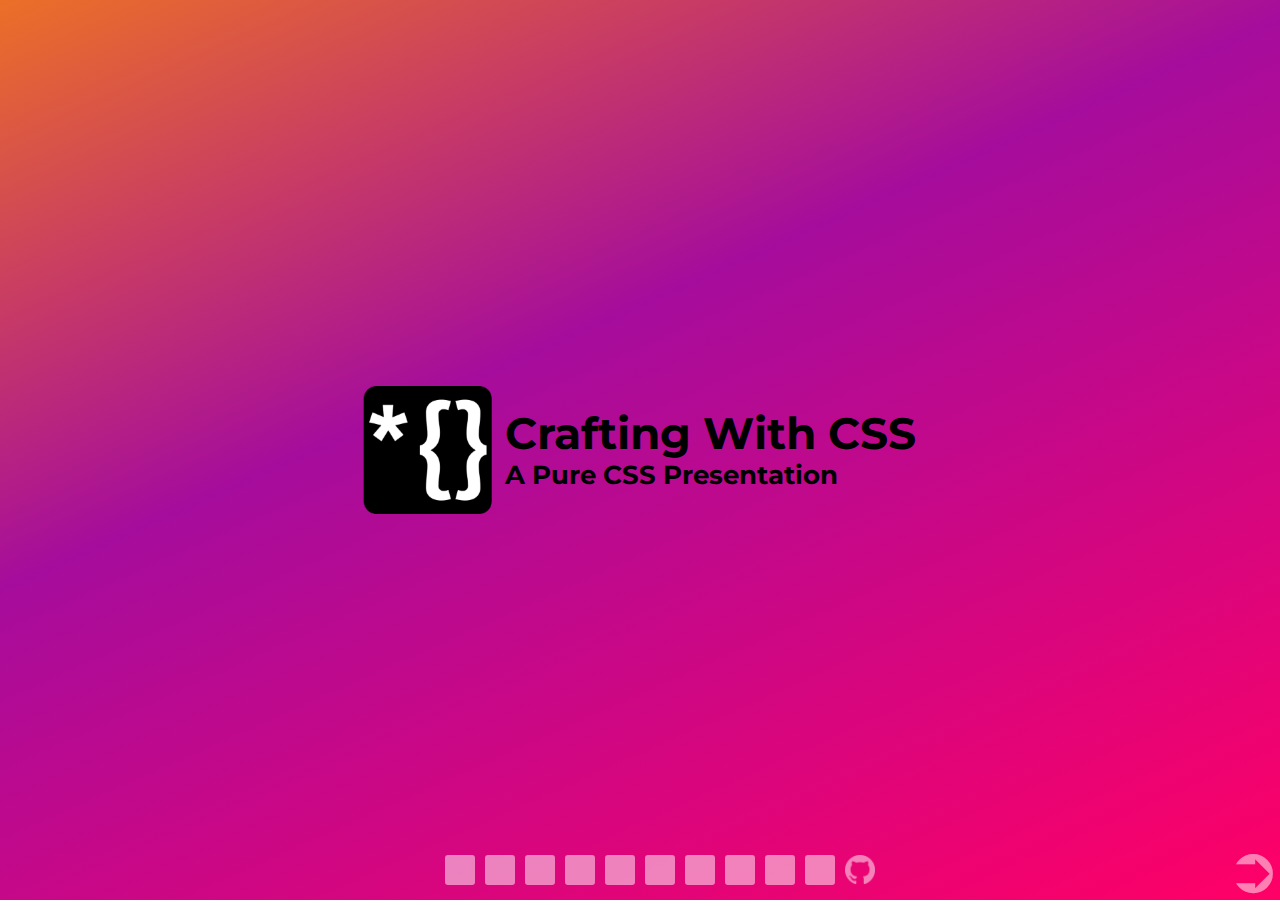
<file: index.html>
<!DOCTYPE html>
<html>

<head>
    <meta charset="utf-8">
    <meta http-equiv="X-UA-Compatible" content="IE=edge">
    <title>Crafting With CSS</title>
    <meta name="viewport" content="width=device-width, initial-scale=1">
    <link rel="stylesheet" type="text/css" href="main.css">
    <link rel="stylesheet" type="text/css" href="box-model.css">
    <link rel="stylesheet" type="text/css" href="specificity.css">
    <link rel="stylesheet" type="text/css" href="flexbox.css">
    <link rel="stylesheet" type="text/css" href="centering.css">
    <link rel="icon" type="image/png" sizes="32x32" href="favicon-32x32.png">
    <link rel="icon" type="image/png" sizes="16x16" href="favicon-16x16.png">
</head>

<body>
    <input type="radio" name="theme-selector" id="theme-default" checked>
    <input type="radio" name="theme-selector" id="theme-dark">
    <input type="radio" name="theme-selector" id="theme-gameboy">

    <s id="s1"></s>
    <s id="s2"></s>
    <s id="s3"></s>
    <s id="s4"></s>
    <s id="s5"></s>
    <s id="s6"></s>
    <s id="s7"></s>
    <s id="s8"></s>
    <s id="s9"></s>
    <s id="s10"></s>
    <s id="s11"></s>

    <nav>
        <a href="#s1" data-tooltip="crafting with CSS"></a>
        <a href="#s2" data-tooltip="HTML primer: familiar tags"></a>
        <a href="#s3" data-tooltip="HTML primer: additional tags"></a>
        <a href="#s4" data-tooltip="the box model"></a>
        <a href="#s5" data-tooltip="cascading rules: specificity"></a>
        <a href="#s6" data-tooltip="position"></a>
        <a href="#s7" data-tooltip="z-index"></a>
        <a href="#s8" data-tooltip="flexbox"></a>
        <a href="#s9" data-tooltip="centering things"></a>
        <a href="#s10" data-tooltip="CSS variables"></a>
        <a href="#s11" data-tooltip="resources"></a>
        <a href="https://github.com/a0js/crafting-css" data-tooltip="View Source" id="github-link"></a>
    </nav>

    <div class="prevNext">
        <div>
            <a href="">➲</a><a href="#s2">➲</a>
        </div>
        <div>
            <a href="#s1">➲</a><a href="#s3">➲</a>
        </div>
        <div>
            <a href="#s2">➲</a><a href="#s4">➲</a>
        </div>
        <div>
            <a href="#s3">➲</a><a href="#s5">➲</a>
        </div>
        <div>
            <a href="#s4">➲</a><a href="#s6">➲</a>
        </div>
        <div>
            <a href="#s5">➲</a><a href="#s7">➲</a>
        </div>
        <div>
            <a href="#s6">➲</a><a href="#s8">➲</a>
        </div>
        <div>
            <a href="#s7">➲</a><a href="#s9">➲</a>
        </div>
        <div>
            <a href="#s8">➲</a><a href="#s10">➲</a>
        </div>
        <div>
            <a href="#s9">➲</a><a href="#s11">➲</a>
        </div>
        <div>
            <a href="#s10">➲</a><a href="#s11">➲</a>
        </div>
    </div>

    <main>
        <section id="title" class="slide-layout-title">
            <h1>
                <img src="./icon-192x192.png" alt="crafting-css" />
                <span>
                    crafting with CSS
                    <small>a pure CSS presentation</small>
                </span>
            </h1>
        </section>
        <section id="familiar-tags">
            <h2>HTML primer: familiar tags</h2>
            <div class="slide-content">
                <section>
                    <h3>block elements</h3>
                    <ul>
                        <li>
                            <a target="_blank" href="https://developer.mozilla.org/en-US/docs/Web/HTML/Element/div">
                                <code>&lt;div&gt;</code>
                            </a>
                        </li>
                        <li>
                            <a target="_blank"
                                href="https://developer.mozilla.org/en-US/docs/Web/HTML/Element/Heading_Elements">
                                <code>&lt;h1&gt;&hellip;&lt;h6&gt;</code>
                            </a>
                        </li>
                        <li>
                            <a target="_blank" href="https://developer.mozilla.org/en-US/docs/Web/HTML/Element/p">
                                <code>&lt;p&gt;</code>
                            </a>
                        </li>
                    </ul>
                </section>
                <section>
                    <h3>inline elements</h3>
                    <ul>
                        <li>
                            <a target="_blank" href="https://developer.mozilla.org/en-US/docs/Web/HTML/Element/span">
                                <code>&lt;span&gt;</code>
                            </a>
                        </li>
                        <li>
                            <a target="_blank" href="https://developer.mozilla.org/en-US/docs/Web/HTML/Element/a">
                                <code>&lt;a&gt;</code>
                            </a>
                        </li>
                        <li>
                            <a target="_blank" href="https://developer.mozilla.org/en-US/docs/Web/HTML/Element/image">
                                <code>&lt;image&gt;</code>
                            </a>
                        </li>
                        <li>
                            <a target="_blank" href="https://developer.mozilla.org/en-US/docs/Web/HTML/Element/b">
                                <code>&lt;b&gt;</code>
                            </a> or symantically
                            <a target="_blank" href="https://developer.mozilla.org/en-US/docs/Web/HTML/Element/strong">
                                <code>&lt;strong&gt;</code>
                            </a>
                        </li>
                        <li>
                            <a target="_blank" href="https://developer.mozilla.org/en-US/docs/Web/HTML/Element/i">
                                <code>&lt;i&gt;</code>
                            </a> or symantically
                            <a target="_blank" href="https://developer.mozilla.org/en-US/docs/Web/HTML/Element/em">
                                <code>&lt;em&gt;</code>
                            </a>
                        </li>
                    </ul>
                </section>
                <section>
                    <h3>other elements</h3>
                    <ul>
                        <li>
                            <a target="_blank" href="https://developer.mozilla.org/en-US/docs/Web/HTML/Element/ul">
                                <code>&lt;ul&gt;</code>
                            </a>,
                            <a target="_blank" href="https://developer.mozilla.org/en-US/docs/Web/HTML/Element/ol">
                                <code>&lt;ol&gt;</code>
                            </a>,
                            <a target="_blank" href="https://developer.mozilla.org/en-US/docs/Web/HTML/Element/dl">
                                <code>&lt;dl&gt;</code>
                            </a>
                        </li>
                        <li>
                            <a target="_blank" href="https://developer.mozilla.org/en-US/docs/Web/HTML/Element/li">
                                <code>&lt;li&gt;</code>
                            </a>,
                            <a target="_blank" href="https://developer.mozilla.org/en-US/docs/Web/HTML/Element/dt">
                                <code>&lt;dt&gt;</code>
                            </a>,
                            <a target="_blank" href="https://developer.mozilla.org/en-US/docs/Web/HTML/Element/dd">
                                <code>&lt;dd&gt;</code>
                            </a>
                        </li>
                        <li>
                            <a target="_blank" href="https://developer.mozilla.org/en-US/docs/Web/HTML/Element/table">
                                <code>&lt;table&gt;</code>
                            </a>,
                            <a target="_blank" href="https://developer.mozilla.org/en-US/docs/Web/HTML/Element/tr">
                                <code>&lt;tr&gt;</code>
                            </a>,
                            <a target="_blank" href="https://developer.mozilla.org/en-US/docs/Web/HTML/Element/td">
                                <code>&lt;td&gt;</code>
                            </a>,
                            <a target="_blank" href="https://developer.mozilla.org/en-US/docs/Web/HTML/Element/th">
                                <code>&lt;th&gt;</code>
                            </a>
                        </li>
                        <li>
                            <a target="_blank" href="https://developer.mozilla.org/en-US/docs/Web/HTML/Element/form">
                                <code>&lt;form&gt;</code>
                            </a>,
                            <a target="_blank" href="https://developer.mozilla.org/en-US/docs/Web/HTML/Element/input">
                                <code>&lt;input&gt;</code>
                            </a>,
                            <a target="_blank" href="https://developer.mozilla.org/en-US/docs/Web/HTML/Element/select">
                                <code>&lt;input&gt;</code>
                            </a>,
                            <a target="_blank" href="https://developer.mozilla.org/en-US/docs/Web/HTML/Element/option">
                                <code>&lt;option&gt;</code>
                            </a>,
                            <a target="_blank" href="https://developer.mozilla.org/en-US/docs/Web/HTML/Element/label">
                                <code>&lt;label&gt;</code>
                            </a>,
                            <a target="_blank"
                                href="https://developer.mozilla.org/en-US/docs/Web/HTML/Element/textarea">
                                <code>&lt;textarea&gt;</code>
                            </a>,
                            <a target="_blank" href="https://developer.mozilla.org/en-US/docs/Web/HTML/Element/button">
                                <code>&lt;button&gt;</code>
                            </a>
                        </li>
                        <li>
                            <a target="_blank" href="https://developer.mozilla.org/en-US/docs/Web/HTML/Element/br">
                                <code>&lt;br&gt;</code>
                            </a>,
                            <a target="_blank" href="https://developer.mozilla.org/en-US/docs/Web/HTML/Element/hr">
                                <code>&lt;hr&gt;</code>
                            </a>
                        </li>
                    </ul>
                </section>
            </div>
        </section>
        <section id="additional-tags">
            <h2>HTML primer: additional tags</h2>
            <div class="slide-content">
                <section>
                    <h3>block elements</h3>
                    <ul>
                        <li>
                            <a target="_blank" href="https://developer.mozilla.org/en-US/docs/Web/HTML/Element/section">
                                <code>&lt;section&gt;</code>
                            </a>
                        </li>
                        <li>
                            <a target="_blank" href="https://developer.mozilla.org/en-US/docs/Web/HTML/Element/article">
                                <code>&lt;article&gt;</code>
                            </a>
                        </li>
                        <li>
                            <a target="_blank" href="https://developer.mozilla.org/en-US/docs/Web/HTML/Element/main">
                                <code>&lt;main&gt;</code>
                            </a>
                        </li>
                        <li>
                            <a target="_blank" href="https://developer.mozilla.org/en-US/docs/Web/HTML/Element/aside">
                                <code>&lt;aside&gt;</code>
                            </a>
                        </li>
                        <li>
                            <a target="_blank" href="https://developer.mozilla.org/en-US/docs/Web/HTML/Element/nav">
                                <code>&lt;nav&gt;</code>
                            </a>
                        </li>
                        <li>
                            <a target="_blank" href="https://developer.mozilla.org/en-US/docs/Web/HTML/Element/header">
                                <code>&lt;header&gt;</code>
                            </a>
                        </li>
                        <li>
                            <a target="_blank" href="https://developer.mozilla.org/en-US/docs/Web/HTML/Element/footer">
                                <code>&lt;footer&gt;</code>
                            </a>
                        </li>
                        <li>
                            <a target="_blank" href="https://developer.mozilla.org/en-US/docs/Web/HTML/Element/pre">
                                <code>&lt;pre&gt;</code>
                            </a>
                        </li>
                        <li>
                            <a target="_blank" href="https://developer.mozilla.org/en-US/docs/Web/HTML/Element/address">
                                <code>&lt;address&gt;</code>
                            </a>
                        </li>
                        <li>
                            <a target="_blank" href="https://developer.mozilla.org/en-US/docs/Web/HTML/Element/address">
                                <code>&lt;blockquote&gt;</code>
                            </a>
                        </li>
                    </ul>
                </section>
                <section>
                    <h3>inline elements</h3>
                    <ul>
                        <li>
                            <a target="_blank" href="https://developer.mozilla.org/en-US/docs/Web/HTML/Element/code">
                                <code>&lt;code&gt;</code>
                            </a>
                        </li>

                        <li>
                            <a target="_blank" href="https://developer.mozilla.org/en-US/docs/Web/HTML/Element/mark">
                                <code>&lt;mark&gt;</code>
                            </a>
                        </li>
                        <li>
                            <a target="_blank" href="https://developer.mozilla.org/en-US/docs/Web/HTML/Element/q">
                                <code>&lt;q&gt;</code>
                            </a>
                        </li>
                        <li>
                            <a target="_blank" href="https://developer.mozilla.org/en-US/docs/Web/HTML/Element/samp">
                                <code>&lt;samp&gt;</code>
                            </a>
                        </li>
                        <li>
                            <a target="_blank" href="https://developer.mozilla.org/en-US/docs/Web/HTML/Element/small">
                                <code>&lt;small&gt;</code>
                            </a>
                        </li>
                        <li>
                            <a target="_blank" href="https://developer.mozilla.org/en-US/docs/Web/HTML/Element/var">
                                <code>&lt;var&gt;</code>
                            </a>
                        </li>
                        <li>
                            <a target="_blank" href="https://developer.mozilla.org/en-US/docs/Web/HTML/Element/sub">
                                <code>&lt;sub&gt;</code>
                            </a>
                        </li>
                        <li>
                            <a target="_blank" href="https://developer.mozilla.org/en-US/docs/Web/HTML/Element/sup">
                                <code>&lt;sup&gt;</code>
                            </a>
                        </li>
                        <li>
                            <a target="_blank" href="https://developer.mozilla.org/en-US/docs/Web/HTML/Element/s">
                                <code>&lt;s&gt;</code>
                            </a>
                        </li>
                        <li>
                            <a target="_blank" href="https://developer.mozilla.org/en-US/docs/Web/HTML/Element/del">
                                <code>&lt;del&gt;</code>
                            </a>,
                            <a target="_blank" href="https://developer.mozilla.org/en-US/docs/Web/HTML/Element/ins">
                                <code>&lt;ins&gt;</code>
                            </a>
                        </li>
                    </ul>
                </section>
                <section>
                    <h3>other elements</h3>
                    <ul>
                        <li>
                            <a target="_blank" href="https://developer.mozilla.org/en-US/docs/Web/HTML/Element/output">
                                <code>&lt;output&gt;</code>
                            </a>
                        </li>
                        <li>
                            <a target="_blank" href="https://developer.mozilla.org/en-US/docs/Web/HTML/Element/meter">
                                <code>&lt;meter&gt;</code>
                            </a>
                        </li>
                        <li>
                            <a target="_blank"
                                href="https://developer.mozilla.org/en-US/docs/Web/HTML/Element/progress">
                                <code>&lt;progress&gt;</code>
                            </a>
                        </li>
                        <li>
                            <a target="_blank" href="https://developer.mozilla.org/en-US/docs/Web/HTML/Element/time">
                                <code>&lt;time&gt;</code>
                            </a>
                        </li>
                        <li>
                            <a target="_blank" href="https://developer.mozilla.org/en-US/docs/Web/HTML/Element/audio">
                                <code>&lt;audio&gt;</code>
                            </a>
                        </li>
                        <li>
                            <a target="_blank" href="https://developer.mozilla.org/en-US/docs/Web/HTML/Element/video">
                                <code>&lt;video&gt;</code>
                            </a>
                        </li>
                    </ul>
                </section>
            </div>
            <p class="center">Moral of the Story: Pick the right element for your content!</p>
        </section>
        <section id="box-model">
            <h2>the box model</h2>
            <div class="slide-content">
                <div class="explanation">
                    <ul>
                        <li>Width and height are set on the content.</li>
                        <li>Padding is the space between the content and the border.</li>
                        <li>Margin is the space between the border and external elements.</li>
                        <li>Notice margins collapse for vertically stacked elements.</li>
                        <li>
                            When <code>box-sizing: border-box;</code> you'll notice the width
                            and height set for the element now include padding and border
                            rather than just the content.
                        </li>
                        <li>
                            <code>outline:</code> is generally used to indicate focus and does not affect
                            the size of the element. To hide a focus outline on an already styled attribute,
                            you can put <code>outline:none;</code>.
                        </li>
                    </ul>
                </div>
                <div class="illustration">
                    <input type="checkbox" id="animate-box-sizing" />
                    <input type="checkbox" id="show-outline" />
                    <div class="box-model-example">
                        <div class="box-model-inner-div">
                            Inspect My Parent!
                        </div>
                    </div>
                    <div class="box-model-example">
                        <div class="box-model-inner-div">
                            box-sizing<br>content-box
                        </div>
                    </div>
                    <div class="box-model-example border-boxed">
                        <div class="box-model-inner-div">
                            box-sizing<br>border-box
                        </div>
                    </div>
                    <div class="box-model-buttons">
                        <label class="toggle-button" id="animate-box-sizing-label" for="animate-box-sizing"></label>
                        <label class="toggle-button" id="show-outline-label" for="show-outline"></label>
                    </div>
                </div>
            </div>
        </section>
        <section id="cascade-rules-specificity">
            <h2>cascading rules: specificity</h2>
            <p>When multiple rules match, specificity score is calculated based on the composition of the selectors.</p>
            <div class="slide-content">
                <input type="radio" name="specificity-example" id="specificity-example-1" checked>
                <input type="radio" name="specificity-example" id="specificity-example-2">
                <input type="radio" name="specificity-example" id="specificity-example-3">
                <input type="radio" name="specificity-example" id="specificity-example-4">
                <div class="explanation">
                    <table id="specificity-example-table">
                        <thead>
                            <tr>
                                <th>Selector Types</th>
                                <th>Instances in Example</th>
                                <th>Value per Instance</th>
                                <th>Total</th>
                            </tr>
                        </thead>
                        <tbody class="specificity-table-body">
                            <tr>
                                <td>Inline Style</td>
                                <td id="example-thousands"></td>
                                <td>1000</td>
                                <td><output name="thousands"></output></td>
                            </tr>
                            <tr>
                                <td>ID selectors</td>
                                <td id="example-hundreds"></td>
                                <td>100</td>
                                <td><output name="hundreds"></output></td>
                            </tr>
                            <tr>
                                <td>Class Selector, Attribute Selector, Pseudo-class Selector</td>
                                <td id="example-tens"></td>
                                <td>10</td>
                                <td><output name="tens"></output></td>
                            </tr>
                            <tr>
                                <td>Element Selector, Pseudo-element Selector</td>
                                <td id="example-ones"></td>
                                <td>1</td>
                                <td><output name="ones"></output></td>
                            </tr>
                            <tr>
                                <td colspan="3">Total Specificity</td>
                                <td style="color: white; background-color: black;"><output name="total"></output></td>
                            </tr>
                        </tbody>
                    </table>
                    <ul>
                        <li>In the event of tied specificity, the rule that comes last wins.</li>
                        <li>Adding <code>!important</code> to a declaration adds 10,000 to that specific property. It is like a sledge-hammer: effective, but messy. Only use when absolutely necessary.</li>
                    </ul>
                </div>
                <div class="specificity-buttons">
                    <h4>Click a rule to see it's score!</h4>
                    <label for="specificity-example-1"><pre><code>div table tbody tr td {
    background-color: green;
}</code></pre></label>
                    <label for="specificity-example-2"><pre><code>.specificity-table-body td {
    background-color: white;
    color: red;
}</code></pre></label>
                    <label for="specificity-example-3"><pre><code>#specificity-example-table td {
    color: black;
}</code></pre></label>
                    <label for="specificity-example-4"><pre><code>&lt;td style="color: white;
background-color: black;"&gt;</code></pre></label>
                </div>
            </div>
            <p>Check out <a href="https://developer.mozilla.org/en-US/docs/Learn/CSS/Introduction_to_CSS/Cascade_and_inheritance#Specificity">MDN</a> for more information about specificity.</p>
        </section>
        <section id="position">
            <h2>position</h2>
            <div class="slide-content">
                <dl>
                    <dt><code>static</code></dt>
                    <dd><em>Default</em> Places document in normal document flow</dd>
                    <dt><code>relative</code></dt>
                    <dd>Allows for changes in position <em>relative</em> to the static position. Static position is left in document flow.</dd>
                    <dt><code>absolute</code></dt>
                    <dd>Allows for changes in position relative to the closest ancestor not statically positioned. Static position is removed from the flow.</dd>
                    <dt><code>fixed</code></dt>
                    <dd>Allows for changes in position relative to the viewport. Static position is removed from the flow.</dd>
                    <dt><code>sticky</code></dt>
                    <dd>Hybrid of static and fixed. Static position until the element is at the top of the viewport, then fixed to the top of the viewport when scrolled past. Static position is left in document flow.</dd>
                </dl>
            </div>
        </section>
        <section id="z-index">
            <h2>z-index</h2>
            <div class="slide-content">
                <ul>
                    <li>Z-Index represents an arbitrary depth level repsective to the current stacking context</li>
                    <li>A stacking context is created by several elements
                        <ul>
                            <li><code>&lt;html&gt;</code> or the root stacking context</li>
                            <li>Basically any element with <code>z-index: <em>&lt;integer&gt;</em></code></li>
                            <li>Element with <code>position: fixed | sticky</code></li>
                            <li>Element with <code>transform:</code> or <code>filter:</code> set</li>
                        </ul>
                    </li>
                    <li>Any child of one of these elements will only compare z-index with it's siblings</li>
                    <li>The heirarchy of stacking contexts is a subset of the DOM tree
                        <ul>
                            <li>An element's stacking context is determined by the closest ancestor with a stacking context</li>
                        </ul>
                    </li>
                </ul>
            </div>
        </section>
        <section id="flexbox">
            <h2>flexbox</h2>
            <input type="radio" name="align-items-example" id="align-items-stretch" checked>
            <input type="radio" name="align-items-example" id="align-items-flex-start">
            <input type="radio" name="align-items-example" id="align-items-center">
            <input type="radio" name="align-items-example" id="align-items-flex-end">
            <input type="radio" name="align-items-example" id="align-items-baseline">

            <input type="radio" name="justify-content-example" id="justify-content-flex-start" checked>
            <input type="radio" name="justify-content-example" id="justify-content-center">
            <input type="radio" name="justify-content-example" id="justify-content-flex-end">
            <input type="radio" name="justify-content-example" id="justify-content-space-around">
            <input type="radio" name="justify-content-example" id="justify-content-space-between">
            <input type="radio" name="justify-content-example" id="justify-content-space-evenly">

            <input type="radio" name="flex-direction-example" id="flex-direction-row" checked>
            <input type="radio" name="flex-direction-example" id="flex-direction-row-reverse">
            <input type="radio" name="flex-direction-example" id="flex-direction-column">
            <input type="radio" name="flex-direction-example" id="flex-direction-column-reverse">

            <input type="radio" name="flex-wrap-example" id="flex-wrap-nowrap" checked>
            <input type="radio" name="flex-wrap-example" id="flex-wrap-wrap">
            <input type="radio" name="flex-wrap-example" id="flex-wrap-wrap-reverse">

            <input type="radio" name="align-content-example" id="align-content-stretch" checked>
            <input type="radio" name="align-content-example" id="align-content-flex-start">
            <input type="radio" name="align-content-example" id="align-content-center">
            <input type="radio" name="align-content-example" id="align-content-flex-end">
            <input type="radio" name="align-content-example" id="align-content-space-around">
            <input type="radio" name="align-content-example" id="align-content-space-between">

            <input type="radio" name="order-example" id="order-zero" checked>
            <input type="radio" name="order-example" id="order-negative-one">
            <input type="radio" name="order-example" id="order-two">
            <input type="radio" name="order-example" id="order-ninety-nine">

            <input type="radio" name="flex-example" id="flex-zero-one-auto" checked>
            <input type="radio" name="flex-example" id="flex-none">
            <input type="radio" name="flex-example" id="flex-one">
            <input type="radio" name="flex-example" id="flex-zero-one-twenty-percent">

            <input type="radio" name="align-self-example" id="align-self-auto" checked>
            <input type="radio" name="align-self-example" id="align-self-flex-start">
            <input type="radio" name="align-self-example" id="align-self-center">
            <input type="radio" name="align-self-example" id="align-self-stretch">
            <input type="radio" name="align-self-example" id="align-self-flex-end">
            <input type="radio" name="align-self-example" id="align-self-baseline">
            <div class="slide-content">

                <section>
                    <h3>Controlling Flex from Parent</h3>
                    <dl>
                        <dt><code>align-items:</code></dt>
                        <dd>
                            <label for="align-items-stretch"><code>stretch</code></label>
                            <label for="align-items-flex-start"><code>flex-start</code></label>
                            <label for="align-items-center"><code>center</code></label>
                            <label for="align-items-flex-end"><code>flex-end</code></label>
                            <label for="align-items-baseline"><code>baseline</code></label>
                        </dd>

                        <dt><code>justify-content:</code></dt>
                        <dd>
                            <label for="justify-content-flex-start"><code>flex-start</code></label>
                            <label for="justify-content-center"><code>center</code></label>
                            <label for="justify-content-flex-end"><code>flex-end</code></label>
                            <label for="justify-content-space-around"><code>space-around</code></label>
                            <label for="justify-content-space-between"><code>space-between</code></label>
                            <label for="justify-content-space-evenly"><code>space-evenly</code></label>
                        </dd>

                        <dt><code>flex-direction:</code></dt>
                        <dd>
                            <label for="flex-direction-row"><code>row</code></label>
                            <label for="flex-direction-row-reverse"><code>row-reverse</code></label>
                            <label for="flex-direction-column"><code>column</code></label>
                            <label for="flex-direction-column-reverse"><code>column-reverse</code></label>
                        </dd>

                        <dt><code>flex-wrap:</code></dt>
                        <dd>
                            <label for="flex-wrap-nowrap"><code>nowrap</code></label>
                            <label for="flex-wrap-wrap"><code>wrap</code></label>
                            <label for="flex-wrap-wrap-reverse"><code>wrap-reverse</code></label>
                        </dd>

                        <dt><code>align-content:</code></dt>
                        <dd>
                            <label for="align-content-stretch"><code>stretch</code></label>
                            <label for="align-content-flex-start"><code>flex-start</code></label>
                            <label for="align-content-center"><code>center</code></label>
                            <label for="align-content-flex-end"><code>flex-end</code></label>
                            <label for="align-content-space-around"><code>space-around</code></label>
                            <label for="align-content-space-between"><code>space-between</code></label>
                        </dd>
                    </dl>
                </section>
                <section>
                    <h3>Controlling Flex from Child</h3>
                    <dl>
                        <dt><code>order:<em>&lt;integer&gt;</em></code></dt>
                        <dd>
                            <label for="order-zero"><code>0</code></label>
                            <label for="order-negative-one"><code>-1</code></label>
                            <label for="order-two"><code>2</code></label>
                            <label for="order-ninety-nine"><code>99</code></label>
                        </dd>

                        <dt><code>flex:<em>&lt;flex-grow&gt; &lt;flex-shrink&gt; &lt;flex-basis&gt;</em></code></dt>
                        <dd>
                            <label for="flex-zero-one-auto"><code>0 1 auto</code></label>
                            <label for="flex-none"><code>none</code></label>
                            <label for="flex-one"><code>1</code></label>
                            <label for="flex-zero-one-twenty-percent"><code>0 1 20%</code></label>
                        </dd>

                        <dt><code>align-self:</code></dt>
                        <dd>
                            <label for="align-self-auto"><code>auto</code></label>
                            <label for="align-self-flex-start"><code>flex-start</code></label>
                            <label for="align-self-center"><code>center</code></label>
                            <label for="align-self-stretch"><code>stretch</code></label>
                            <label for="align-self-flex-end"><code>flex-end</code></label>
                            <label for="align-self-baseline"><code>baseline</code></label>
                        </dd>
                    </dl>
                </section>
            </div>
            <div id="flexbox-example">
                <div></div>
                <div></div>
                <div></div>
                <div class="flexbox-example-child"></div>
                <div></div>
                <div></div>
                <div></div>
                <div></div>
                <div></div>
                <div></div>
                <div></div>
                <div></div>
                <div></div>
                <div></div>
                <div></div>
                <div></div>
                <div></div>
                <div></div>
                <div></div>
                <div class="flexbox-example-child"></div>
                <div></div>
                <div></div>
                <div></div>
                <div></div>
                <div></div>
            </div>
            <p>Every third box has a different <code>line-height</code> giving it a different baseline than the others.</p>
        </section>
        <section id="centering">
            <h2>centering things</h2>
            <div class="slide-content">
                <section>
                    <h3>with flexbox</h3>
                    <pre><code>parent {
    display:flex;
    align-items: center;
    justify-content: center;
}</code></pre>
                    <span>or</span>
                    <pre><code>parent {
    display: flex;
}

child {
    align-self: center;
    justify-self: center;
}</code></pre>
                </section>
                <section>
                    <h3>with position</h3>
                    <pre><code>parent {
    position: relative;
}

child {
    position: absolute;
    top: 50%;
    left: 50%;
    transform: translate(-50%,-50%);
}</code></pre>
                </section>
                <section>
                    <h3>with text-align</h3>
                    <pre><code>child {
    white-space: nowrap;
    height: 30px;
    line-height: 30px;
    /* heights must match */
    text-align: center;
}</code></pre>
                    <p>Note: Only works on single line text in block element of defined height</p>
                </section>
            </div>
            <p><code>vertical-align: middle;</code> only works on specific elements. You will only really use it on table cells.</p>
        </section>
        <section id="css-variables">
            <h2>CSS variables</h2>
            <div class="slide-content">
            <section>
                    <h3>Themes on Root</h3>
                    <p>Select A Theme:</p>
                <label for="theme-default"><code>default</code></label>
                <label for="theme-dark"><code>dark mode</code></label>
                <label for="theme-gameboy"><code>gameboy</code></label>
                    <section>
                        <label for="theme-default">
                            <pre><code>:root {
    --code-background-color: hsla(0, 0%, 0%, 0.8);
    --code-text-color: hsla(0, 0%, 100%, 0.9);
    --code-text-font: 'Roboto Mono', monospace;
    ...
}</code></pre>
                        </label>
                    </section>
                    <section>
                        <label for="theme-dark">
                            <pre><code>:root[data-theme="dark"] {
    --code-background-color: hsla(0, 0%, 0%, 0.8);
    --code-text-color: hsla(0, 0%, 100%, 0.9);
    ...
}</code></pre>

                        </label>
                    </section>
                    <section>
                        <label for="theme-gameboy">
                            <pre><code>:root[data-theme="gameboy"] {
    --code-background-color: hsl(159, 33%, 31%);
    --code-text-color: hsl(200, 60%, 8%);
    --code-text-font: 'VT323', monospace;
    ...
}</code></pre>

                        </label>
                    </section>
                </section>
                <section>
                    <h3>Applying the Theme</h3>
                    <pre><code>code {
    background-color: var(--code-background-color);
    color: var(--code-text-color);
    font-family: var(--code-text-font);
}</code></pre>
                    <h3>Rules to Remember</h3>
                    <ul>
                        <li><code>:root</code> refers to the root of the document, in HTML, the <code>&lt;html&gt;</code> element</li>
                        <li>Setting a variable below the root will only be available on the element selected and its decendants</li>
                        <li>A CSS variable can contain an entire property value, or a partial value, e.g.:
                            <pre><code>--default-size: 5px;
main {
    border: var(--default-size) solid #000;
}
                            </code></pre>
                        </li>
                    </ul>
            </section>
            </div>
        </section>
        <section id="resources">
            <h2>resources</h2>
            <div class="slide-content">
                <ul>
                    <li>Highly recommend <a href="https://developer.mozilla.org/">MDN</a> for reference on specific elements and properties
                        <ul>
                            <li><a href="https://developer.mozilla.org/en-US/docs/Web/HTML/Element">HTML Element Reference</a></li>
                            <li><a href="https://developer.mozilla.org/en-US/docs/Learn/CSS/Building_blocks/The_box_model">The Box Model</a></li>
                            <li><a href="https://developer.mozilla.org/en-US/docs/Learn/CSS/Building_blocks/Cascade_and_inheritance">Cascade and Inheritance</a></li>
                            <li><a href="https://developer.mozilla.org/en-US/docs/Web/CSS/CSS_Positioning/Understanding_z_index/The_stacking_context">The Stacking Context</a></li>
                            <li><a href="https://developer.mozilla.org/en-US/docs/Learn/CSS/CSS_layout/Grids">Grid Layout</a></li>
                        </ul>
                    </li>
                    <li><a href="https://css-tricks.com/snippets/css/a-guide-to-flexbox/">CSS-Tricks Flexbox Guide</a> is fantastic</li>
                    <li>Check out <a href="https://codepen.io/rokobuljan/pen/XXzqKQ">Roko C. Buljan's Pen</a> to see how to do a pure css slideshow</li>
                    <li>Check out <a href="https://favicon.io">Favicon.io</a> to easily generate favicons and icons</li>
                    <li>Check out <a href="https://cssgradient.io/">CSSGradient.io</a> to help generate gradients for css rules</li>
                </ul>
            </div>
            <p>Disclaimer: This presentation is entirely CSS, no javascript. Do I recommend that? No! Use the right tool for the right job. This exercise was done simply to show that you can do a lot with css.</p>
        </section>
    </main>
</body>

</html>
</file>
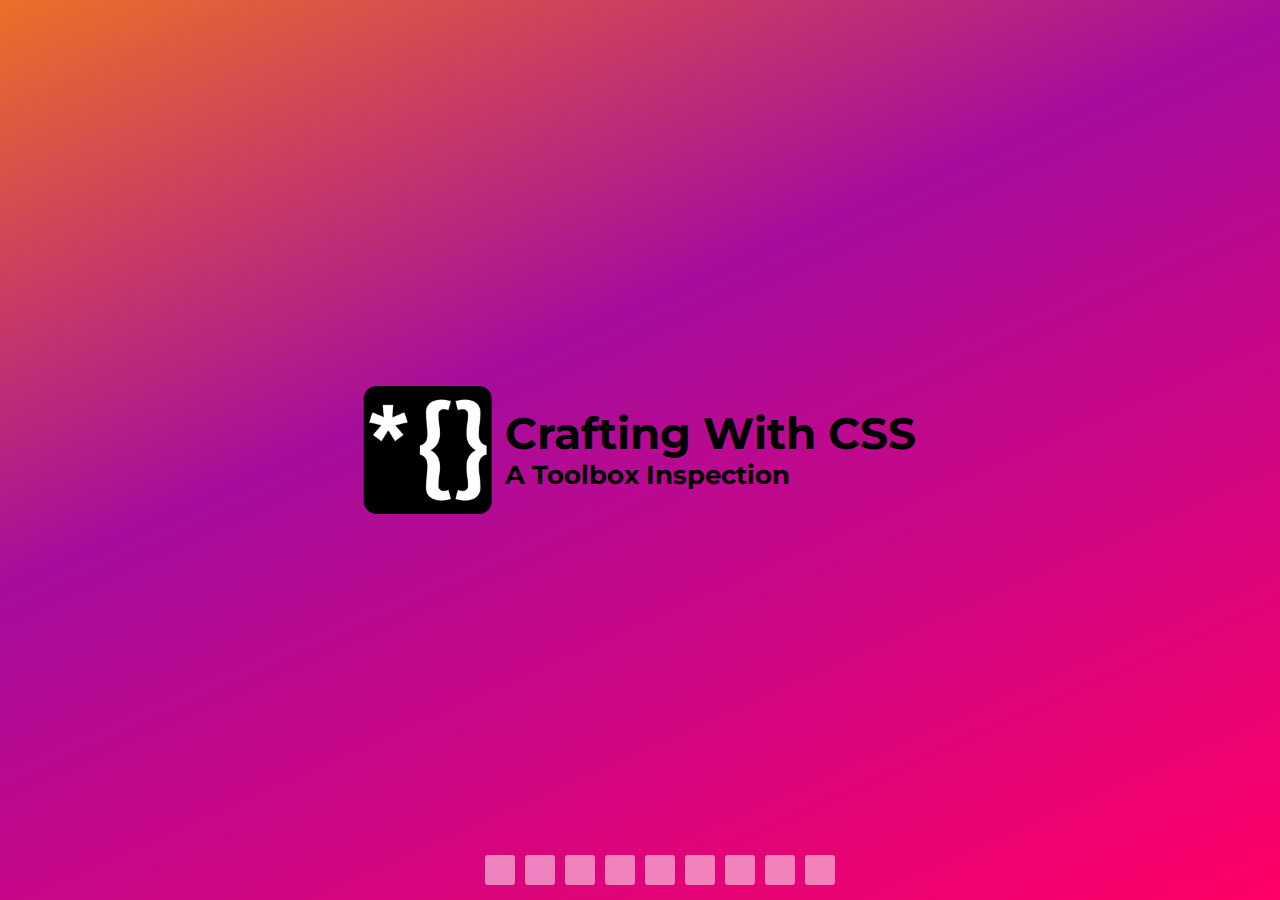
<file: presentation.html>
<!DOCTYPE html>
<html>

<head>
    <meta charset="utf-8">
    <meta http-equiv="X-UA-Compatible" content="IE=edge">
    <title>Crafting With CSS</title>
    <meta name="viewport" content="width=device-width, initial-scale=1">
    <link rel="stylesheet" type="text/css" href="main.css">
    <link rel="stylesheet" type="text/css" href="box-model.css">
    <link rel="stylesheet" type="text/css" href="specificity.css">
    <link rel="stylesheet" type="text/css" href="flexbox.css">
    <link rel="stylesheet" type="text/css" href="centering.css">
    <link rel="icon" type="image/png" sizes="32x32" href="favicon-32x32.png">
    <link rel="icon" type="image/png" sizes="16x16" href="favicon-16x16.png">
</head>

<body>
    <s id="s1"></s>
    <s id="s2"></s>
    <s id="s3"></s>
    <s id="s4"></s>
    <s id="s5"></s>
    <s id="s6"></s>
    <s id="s7"></s>
    <s id="s8"></s>
    <s id="s9"></s>
    <s id="s10"></s>

    <nav>
        <a href="#s1" data-tooltip="crafting with CSS"></a>
        <a href="#s2" data-tooltip="HTML primer: familiar tags"></a>
        <a href="#s3" data-tooltip="HTML primer: additional tags"></a>
        <a href="#s4" data-tooltip="the box model"></a>
        <a href="#s5" data-tooltip="cascading rules: specificity"></a>
        <a href="#s6" data-tooltip="flexbox"></a>
        <a href="#s7" data-tooltip="position"></a>
        <a href="#s8" data-tooltip="centering things"></a>
        <a href="#s9" data-tooltip="z-index"></a>
        <a href="#s10" data-tooltip="resources"></a>
    </nav>

    <div class="prevNext">
        <div>
            <a href=""></a><a href="#s2"></a>
        </div>
        <div>
            <a href="#s1"></a><a href="#s3"></a>
        </div>
        <div>
            <a href="#s2"></a><a href="#s4"></a>
        </div>
        <div>
            <a href="#s3"></a><a href="#s5"></a>
        </div>
        <div>
            <a href="#s4"></a><a href="#s6"></a>
        </div>
        <div>
            <a href="#s5"></a><a href="#s7"></a>
        </div>
        <div>
            <a href="#s6"></a><a href="#s8"></a>
        </div>
        <div>
            <a href="#s7"></a><a href="#s9"></a>
        </div>
        <div>
            <a href="#s8"></a><a href="#s10"></a>
        </div>
        <div>
            <a href="#s9"></a><a href=""></a>
        </div>
    </div>

    <main>
        <section id="title" class="slide-layout-title">
            <h1>
                <img src="./icon-192x192.png" alt="crafting-css" />
                <span>
                    crafting with CSS
                    <small>a toolbox inspection</small>
                </span>
            </h1>
        </section>
        <section id="familiar-tags">
            <h2>HTML primer: familiar tags</h2>
            <div class="slide-content">
                <section>
                    <h3>block elements</h3>
                    <ul>
                        <li>
                            <a target="_blank" href="https://developer.mozilla.org/en-US/docs/Web/HTML/Element/div">
                                <code>&lt;div&gt;</code>
                            </a>
                        </li>
                        <li>
                            <a target="_blank"
                                href="https://developer.mozilla.org/en-US/docs/Web/HTML/Element/Heading_Elements">
                                <code>&lt;h1&gt;&hellip;&lt;h6&gt;</code>
                            </a>
                        </li>
                        <li>
                            <a target="_blank" href="https://developer.mozilla.org/en-US/docs/Web/HTML/Element/p">
                                <code>&lt;p&gt;</code>
                            </a>
                        </li>
                    </ul>
                </section>
                <section>
                    <h3>inline elements</h3>
                    <ul>
                        <li>
                            <a target="_blank" href="https://developer.mozilla.org/en-US/docs/Web/HTML/Element/span">
                                <code>&lt;span&gt;</code>
                            </a>
                        </li>
                        <li>
                            <a target="_blank" href="https://developer.mozilla.org/en-US/docs/Web/HTML/Element/a">
                                <code>&lt;a&gt;</code>
                            </a>
                        </li>
                        <li>
                            <a target="_blank" href="https://developer.mozilla.org/en-US/docs/Web/HTML/Element/image">
                                <code>&lt;image&gt;</code>
                            </a>
                        </li>
                        <li>
                            <a target="_blank" href="https://developer.mozilla.org/en-US/docs/Web/HTML/Element/b">
                                <code>&lt;b&gt;</code>
                            </a> or symantically
                            <a target="_blank" href="https://developer.mozilla.org/en-US/docs/Web/HTML/Element/strong">
                                <code>&lt;strong&gt;</code>
                            </a>
                        </li>
                        <li>
                            <a target="_blank" href="https://developer.mozilla.org/en-US/docs/Web/HTML/Element/i">
                                <code>&lt;i&gt;</code>
                            </a> or symantically
                            <a target="_blank" href="https://developer.mozilla.org/en-US/docs/Web/HTML/Element/em">
                                <code>&lt;em&gt;</code>
                            </a>
                        </li>
                    </ul>
                </section>
                <section>
                    <h3>other elements</h3>
                    <ul>
                        <li>
                            <a target="_blank" href="https://developer.mozilla.org/en-US/docs/Web/HTML/Element/ul">
                                <code>&lt;ul&gt;</code>
                            </a>,
                            <a target="_blank" href="https://developer.mozilla.org/en-US/docs/Web/HTML/Element/ol">
                                <code>&lt;ol&gt;</code>
                            </a>,
                            <a target="_blank" href="https://developer.mozilla.org/en-US/docs/Web/HTML/Element/dl">
                                <code>&lt;dl&gt;</code>
                            </a>
                        </li>
                        <li>
                            <a target="_blank" href="https://developer.mozilla.org/en-US/docs/Web/HTML/Element/li">
                                <code>&lt;li&gt;</code>
                            </a>,
                            <a target="_blank" href="https://developer.mozilla.org/en-US/docs/Web/HTML/Element/dt">
                                <code>&lt;dt&gt;</code>
                            </a>,
                            <a target="_blank" href="https://developer.mozilla.org/en-US/docs/Web/HTML/Element/dd">
                                <code>&lt;dd&gt;</code>
                            </a>
                        </li>
                        <li>
                            <a target="_blank" href="https://developer.mozilla.org/en-US/docs/Web/HTML/Element/table">
                                <code>&lt;table&gt;</code>
                            </a>,
                            <a target="_blank" href="https://developer.mozilla.org/en-US/docs/Web/HTML/Element/tr">
                                <code>&lt;tr&gt;</code>
                            </a>,
                            <a target="_blank" href="https://developer.mozilla.org/en-US/docs/Web/HTML/Element/td">
                                <code>&lt;td&gt;</code>
                            </a>,
                            <a target="_blank" href="https://developer.mozilla.org/en-US/docs/Web/HTML/Element/th">
                                <code>&lt;th&gt;</code>
                            </a>
                        </li>
                        <li>
                            <a target="_blank" href="https://developer.mozilla.org/en-US/docs/Web/HTML/Element/form">
                                <code>&lt;form&gt;</code>
                            </a>,
                            <a target="_blank" href="https://developer.mozilla.org/en-US/docs/Web/HTML/Element/input">
                                <code>&lt;input&gt;</code>
                            </a>,
                            <a target="_blank" href="https://developer.mozilla.org/en-US/docs/Web/HTML/Element/select">
                                <code>&lt;input&gt;</code>
                            </a>,
                            <a target="_blank" href="https://developer.mozilla.org/en-US/docs/Web/HTML/Element/option">
                                <code>&lt;option&gt;</code>
                            </a>,
                            <a target="_blank" href="https://developer.mozilla.org/en-US/docs/Web/HTML/Element/label">
                                <code>&lt;label&gt;</code>
                            </a>,
                            <a target="_blank"
                                href="https://developer.mozilla.org/en-US/docs/Web/HTML/Element/textarea">
                                <code>&lt;textarea&gt;</code>
                            </a>,
                            <a target="_blank" href="https://developer.mozilla.org/en-US/docs/Web/HTML/Element/button">
                                <code>&lt;button&gt;</code>
                            </a>
                        </li>
                        <li>
                            <a target="_blank" href="https://developer.mozilla.org/en-US/docs/Web/HTML/Element/br">
                                <code>&lt;br&gt;</code>
                            </a>,
                            <a target="_blank" href="https://developer.mozilla.org/en-US/docs/Web/HTML/Element/hr">
                                <code>&lt;hr&gt;</code>
                            </a>
                        </li>
                    </ul>
                </section>
            </div>
        </section>
        <section id="additional-tags">
            <h2>HTML primer: additional tags</h2>
            <div class="slide-content">
                <section>
                    <h3>block elements</h3>
                    <ul>
                        <li>
                            <a target="_blank" href="https://developer.mozilla.org/en-US/docs/Web/HTML/Element/section">
                                <code>&lt;section&gt;</code>
                            </a>
                        </li>
                        <li>
                            <a target="_blank" href="https://developer.mozilla.org/en-US/docs/Web/HTML/Element/article">
                                <code>&lt;article&gt;</code>
                            </a>
                        </li>
                        <li>
                            <a target="_blank" href="https://developer.mozilla.org/en-US/docs/Web/HTML/Element/main">
                                <code>&lt;main&gt;</code>
                            </a>
                        </li>
                        <li>
                            <a target="_blank" href="https://developer.mozilla.org/en-US/docs/Web/HTML/Element/aside">
                                <code>&lt;aside&gt;</code>
                            </a>
                        </li>
                        <li>
                            <a target="_blank" href="https://developer.mozilla.org/en-US/docs/Web/HTML/Element/nav">
                                <code>&lt;nav&gt;</code>
                            </a>
                        </li>
                        <li>
                            <a target="_blank" href="https://developer.mozilla.org/en-US/docs/Web/HTML/Element/header">
                                <code>&lt;header&gt;</code>
                            </a>
                        </li>
                        <li>
                            <a target="_blank" href="https://developer.mozilla.org/en-US/docs/Web/HTML/Element/footer">
                                <code>&lt;footer&gt;</code>
                            </a>
                        </li>
                        <li>
                            <a target="_blank" href="https://developer.mozilla.org/en-US/docs/Web/HTML/Element/pre">
                                <code>&lt;pre&gt;</code>
                            </a>
                        </li>
                        <li>
                            <a target="_blank" href="https://developer.mozilla.org/en-US/docs/Web/HTML/Element/address">
                                <code>&lt;address&gt;</code>
                            </a>
                        </li>
                        <li>
                            <a target="_blank" href="https://developer.mozilla.org/en-US/docs/Web/HTML/Element/address">
                                <code>&lt;blockquote&gt;</code>
                            </a>
                        </li>
                    </ul>
                </section>
                <section>
                    <h3>inline elements</h3>
                    <ul>
                        <li>
                            <a target="_blank" href="https://developer.mozilla.org/en-US/docs/Web/HTML/Element/code">
                                <code>&lt;code&gt;</code>
                            </a>
                        </li>

                        <li>
                            <a target="_blank" href="https://developer.mozilla.org/en-US/docs/Web/HTML/Element/mark">
                                <code>&lt;mark&gt;</code>
                            </a>
                        </li>
                        <li>
                            <a target="_blank" href="https://developer.mozilla.org/en-US/docs/Web/HTML/Element/q">
                                <code>&lt;q&gt;</code>
                            </a>
                        </li>
                        <li>
                            <a target="_blank" href="https://developer.mozilla.org/en-US/docs/Web/HTML/Element/samp">
                                <code>&lt;samp&gt;</code>
                            </a>
                        </li>
                        <li>
                            <a target="_blank" href="https://developer.mozilla.org/en-US/docs/Web/HTML/Element/small">
                                <code>&lt;small&gt;</code>
                            </a>
                        </li>
                        <li>
                            <a target="_blank" href="https://developer.mozilla.org/en-US/docs/Web/HTML/Element/var">
                                <code>&lt;var&gt;</code>
                            </a>
                        </li>
                        <li>
                            <a target="_blank" href="https://developer.mozilla.org/en-US/docs/Web/HTML/Element/sub">
                                <code>&lt;sub&gt;</code>
                            </a>
                        </li>
                        <li>
                            <a target="_blank" href="https://developer.mozilla.org/en-US/docs/Web/HTML/Element/sup">
                                <code>&lt;sup&gt;</code>
                            </a>
                        </li>
                        <li>
                            <a target="_blank" href="https://developer.mozilla.org/en-US/docs/Web/HTML/Element/s">
                                <code>&lt;s&gt;</code>
                            </a>
                        </li>
                        <li>
                            <a target="_blank" href="https://developer.mozilla.org/en-US/docs/Web/HTML/Element/del">
                                <code>&lt;del&gt;</code>
                            </a>,
                            <a target="_blank" href="https://developer.mozilla.org/en-US/docs/Web/HTML/Element/ins">
                                <code>&lt;ins&gt;</code>
                            </a>
                        </li>
                    </ul>
                </section>
                <section>
                    <h3>other elements</h3>
                    <ul>
                        <li>
                            <a target="_blank" href="https://developer.mozilla.org/en-US/docs/Web/HTML/Element/output">
                                <code>&lt;output&gt;</code>
                            </a>
                        </li>
                        <li>
                            <a target="_blank" href="https://developer.mozilla.org/en-US/docs/Web/HTML/Element/meter">
                                <code>&lt;meter&gt;</code>
                            </a>
                        </li>
                        <li>
                            <a target="_blank"
                                href="https://developer.mozilla.org/en-US/docs/Web/HTML/Element/progress">
                                <code>&lt;progress&gt;</code>
                            </a>
                        </li>
                        <li>
                            <a target="_blank" href="https://developer.mozilla.org/en-US/docs/Web/HTML/Element/time">
                                <code>&lt;time&gt;</code>
                            </a>
                        </li>
                        <li>
                            <a target="_blank" href="https://developer.mozilla.org/en-US/docs/Web/HTML/Element/audio">
                                <code>&lt;audio&gt;</code>
                            </a>
                        </li>
                        <li>
                            <a target="_blank" href="https://developer.mozilla.org/en-US/docs/Web/HTML/Element/video">
                                <code>&lt;video&gt;</code>
                            </a>
                        </li>
                    </ul>
                </section>
            </div>
            <p class="center">Moral of the Story: Pick the right element for your content!</p>
        </section>
        <section id="box-model">
            <h2>the box model</h2>
            <div class="slide-content">
                <div class="explanation">
                    <ul>
                        <li>Width and height are set on the content.</li>
                        <li>Padding is the space between the content and the border.</li>
                        <li>Margin is the space between the border and external elements.</li>
                        <li>Notice margins collapse for vertically stacked elements.</li>
                        <li>
                            When <code>box-sizing: border-box;</code> you'll notice the width
                            and height set for the element now include padding and border
                            rather than just the content.
                        </li>
                        <li>
                            <code>outline:</code> is generally used to indicate focus and does not affect
                            the size of the element. To hide a focus outline on an already styled attribute,
                            you can put <code>outline:none;</code>.
                        </li>
                    </ul>
                </div>
                <div class="illustration">
                    <input type="checkbox" id="animate-box-sizing" />
                    <input type="checkbox" id="show-outline" />
                    <div class="box-model-example">
                        <div class="box-model-inner-div">
                            Inspect My Parent!
                        </div>
                    </div>
                    <div class="box-model-example">
                        <div class="box-model-inner-div">
                            box-sizing<br>content-box
                        </div>
                    </div>
                    <div class="box-model-example border-boxed">
                        <div class="box-model-inner-div">
                            box-sizing<br>border-box
                        </div>
                    </div>
                    <div class="box-model-buttons">
                        <label class="toggle-button" id="animate-box-sizing-label" for="animate-box-sizing"></label>
                        <label class="toggle-button" id="show-outline-label" for="show-outline"></label>
                    </div>
                </div>
            </div>
        </section>
        <section id="cascade-rules-specificity">
            <h2>cascading rules: specificity</h2>
            <p>When multiple rules match, specificity score is calculated based on the composition of the selectors.</p>
            <div class="slide-content">
                <input type="radio" name="specificity-example" id="specificity-example-1" checked>
                <input type="radio" name="specificity-example" id="specificity-example-2">
                <input type="radio" name="specificity-example" id="specificity-example-3">
                <input type="radio" name="specificity-example" id="specificity-example-4">
                <div class="explanation">
                    <table id="specificity-example-table">
                        <thead>
                            <tr>
                                <th>Selector Types</th>
                                <th>Instances in Example</th>
                                <th>Value per Instance</th>
                                <th>Total</th>
                            </tr>
                        </thead>
                        <tbody class="specificity-table-body">
                            <tr>
                                <td>Inline Style</td>
                                <td id="example-thousands"></td>
                                <td>1000</td>
                                <td><output name="thousands"></output></td>
                            </tr>
                            <tr>
                                <td>ID selectors</td>
                                <td id="example-hundreds"></td>
                                <td>100</td>
                                <td><output name="hundreds"></output></td>
                            </tr>
                            <tr>
                                <td>Class Selector, Attribute Selector, Pseudo-class Selector</td>
                                <td id="example-tens"></td>
                                <td>10</td>
                                <td><output name="tens"></output></td>
                            </tr>
                            <tr>
                                <td>Element Selector, Pseudo-element Selector</td>
                                <td id="example-ones"></td>
                                <td>1</td>
                                <td><output name="ones"></output></td>
                            </tr>
                            <tr>
                                <td colspan="3">Total Specificity</td>
                                <td style="color: white; background-color: black;"><output name="total"></output></td>
                            </tr>
                        </tbody>
                    </table>
                    <ul>
                        <li>In the event of tied specificity, the rule that comes last wins.</li>
                        <li>Adding <code>!important</code> to a declaration adds 10,000 to that specific property. It is like a sledge-hammer: effective, but messy. Only use when absolutely necessary.</li>
                    </ul>
                </div>
                <div class="specificity-buttons">
                    <h4>Click a rule to see it's score!</h4>
                    <label for="specificity-example-1"><pre><code>div table tbody tr td {
    background-color: green;
}</code></pre></label>
                    <label for="specificity-example-2"><pre><code>.specificity-table-body td {
    background-color: white;
    color: red;
}</code></pre></label>
                    <label for="specificity-example-3"><pre><code>#specificity-example-table td {
    color: black;
}</code></pre></label>
                    <label for="specificity-example-4"><pre><code>&lt;td style="color: white;
background-color: black;"&gt;</code></pre></label>
                </div>
            </div>
            <p>Check out <a href="https://developer.mozilla.org/en-US/docs/Learn/CSS/Introduction_to_CSS/Cascade_and_inheritance#Specificity">MDN</a> for more information about specificity.</p>
        </section>
        <section id="flexbox">
            <h2>flexbox</h2>
            <input type="radio" name="align-items-example" id="align-items-stretch" checked>
            <input type="radio" name="align-items-example" id="align-items-flex-start">
            <input type="radio" name="align-items-example" id="align-items-center">
            <input type="radio" name="align-items-example" id="align-items-flex-end">
            <input type="radio" name="align-items-example" id="align-items-baseline">

            <input type="radio" name="justify-content-example" id="justify-content-flex-start" checked>
            <input type="radio" name="justify-content-example" id="justify-content-center">
            <input type="radio" name="justify-content-example" id="justify-content-flex-end">
            <input type="radio" name="justify-content-example" id="justify-content-space-around">
            <input type="radio" name="justify-content-example" id="justify-content-space-between">
            <input type="radio" name="justify-content-example" id="justify-content-space-evenly">

            <input type="radio" name="flex-direction-example" id="flex-direction-row" checked>
            <input type="radio" name="flex-direction-example" id="flex-direction-row-reverse">
            <input type="radio" name="flex-direction-example" id="flex-direction-column">
            <input type="radio" name="flex-direction-example" id="flex-direction-column-reverse">

            <input type="radio" name="flex-wrap-example" id="flex-wrap-nowrap" checked>
            <input type="radio" name="flex-wrap-example" id="flex-wrap-wrap">
            <input type="radio" name="flex-wrap-example" id="flex-wrap-wrap-reverse">

            <input type="radio" name="align-content-example" id="align-content-stretch" checked>
            <input type="radio" name="align-content-example" id="align-content-flex-start">
            <input type="radio" name="align-content-example" id="align-content-center">
            <input type="radio" name="align-content-example" id="align-content-flex-end">
            <input type="radio" name="align-content-example" id="align-content-space-around">
            <input type="radio" name="align-content-example" id="align-content-space-between">

            <input type="radio" name="order-example" id="order-zero" checked>
            <input type="radio" name="order-example" id="order-negative-one">
            <input type="radio" name="order-example" id="order-two">
            <input type="radio" name="order-example" id="order-ninety-nine">

            <input type="radio" name="flex-example" id="flex-zero-one-auto" checked>
            <input type="radio" name="flex-example" id="flex-none">
            <input type="radio" name="flex-example" id="flex-one">
            <input type="radio" name="flex-example" id="flex-zero-one-twenty-percent">

            <input type="radio" name="align-self-example" id="align-self-auto" checked>
            <input type="radio" name="align-self-example" id="align-self-flex-start">
            <input type="radio" name="align-self-example" id="align-self-center">
            <input type="radio" name="align-self-example" id="align-self-stretch">
            <input type="radio" name="align-self-example" id="align-self-flex-end">
            <input type="radio" name="align-self-example" id="align-self-baseline">
            <div class="slide-content">

                <section>
                    <h3>Controlling Flex from Parent</h3>
                    <dl>
                        <dt><code>align-items:</code></dt>
                        <dd>
                            <label for="align-items-stretch"><code>stretch</code></label>
                            <label for="align-items-flex-start"><code>flex-start</code></label>
                            <label for="align-items-center"><code>center</code></label>
                            <label for="align-items-flex-end"><code>flex-end</code></label>
                            <label for="align-items-baseline"><code>baseline</code></label>
                        </dd>

                        <dt><code>justify-content:</code></dt>
                        <dd>
                            <label for="justify-content-flex-start"><code>flex-start</code></label>
                            <label for="justify-content-center"><code>center</code></label>
                            <label for="justify-content-flex-end"><code>flex-end</code></label>
                            <label for="justify-content-space-around"><code>space-around</code></label>
                            <label for="justify-content-space-between"><code>space-between</code></label>
                            <label for="justify-content-space-evenly"><code>space-evenly</code></label>
                        </dd>

                        <dt><code>flex-direction:</code></dt>
                        <dd>
                            <label for="flex-direction-row"><code>row</code></label>
                            <label for="flex-direction-row-reverse"><code>row-reverse</code></label>
                            <label for="flex-direction-column"><code>column</code></label>
                            <label for="flex-direction-column-reverse"><code>column-reverse</code></label>
                        </dd>

                        <dt><code>flex-wrap:</code></dt>
                        <dd>
                            <label for="flex-wrap-nowrap"><code>nowrap</code></label>
                            <label for="flex-wrap-wrap"><code>wrap</code></label>
                            <label for="flex-wrap-wrap-reverse"><code>wrap-reverse</code></label>
                        </dd>

                        <dt><code>align-content:</code></dt>
                        <dd>
                            <label for="align-content-stretch"><code>stretch</code></label>
                            <label for="align-content-flex-start"><code>flex-start</code></label>
                            <label for="align-content-center"><code>center</code></label>
                            <label for="align-content-flex-end"><code>flex-end</code></label>
                            <label for="align-content-space-around"><code>space-around</code></label>
                            <label for="align-content-space-between"><code>space-between</code></label>
                        </dd>
                    </dl>
                </section>
                <section>
                    <h3>Controlling Flex from Child</h3>
                    <dl>
                        <dt><code>order:<em>&lt;integer&gt;</em></code></dt>
                        <dd>
                            <label for="order-zero"><code>0</code></label>
                            <label for="order-negative-one"><code>-1</code></label>
                            <label for="order-two"><code>2</code></label>
                            <label for="order-ninety-nine"><code>99</code></label>
                        </dd>

                        <dt><code>flex:<em>&lt;flex-grow&gt; &lt;flex-shrink&gt; &lt;flex-basis&gt;</em></code></dt>
                        <dd>
                            <label for="flex-zero-one-auto"><code>0 1 auto</code></label>
                            <label for="flex-none"><code>none</code></label>
                            <label for="flex-one"><code>1</code></label>
                            <label for="flex-zero-one-twenty-percent"><code>0 1 20%</code></label>
                        </dd>

                        <dt><code>align-self:</code></dt>
                        <dd>
                            <label for="align-self-auto"><code>auto</code></label>
                            <label for="align-self-flex-start"><code>flex-start</code></label>
                            <label for="align-self-center"><code>center</code></label>
                            <label for="align-self-stretch"><code>stretch</code></label>
                            <label for="align-self-flex-end"><code>flex-end</code></label>
                            <label for="align-self-baseline"><code>baseline</code></label>
                        </dd>
                    </dl>
                </section>
            </div>
            <div id="flexbox-example">
                <div></div>
                <div></div>
                <div></div>
                <div class="flexbox-example-child"></div>
                <div></div>
                <div></div>
                <div></div>
                <div></div>
                <div></div>
                <div></div>
                <div></div>
                <div></div>
                <div></div>
                <div></div>
                <div></div>
                <div></div>
                <div></div>
                <div></div>
                <div></div>
                <div class="flexbox-example-child"></div>
                <div></div>
                <div></div>
                <div></div>
                <div></div>
                <div></div>
            </div>
            <p>Every third box has a different <code>line-height</code> giving it a different baseline than the others.</p>
        </section>
        <section id="position">
            <h2>position</h2>
            <div class="slide-content">
                <dl>
                    <dt><code>static</code></dt>
                    <dd><em>Default</em> Places document in normal document flow</dd>
                    <dt><code>relative</code></dt>
                    <dd>Allows for changes in position <em>relative</em> to the static position. Static position is left in document flow.</dd>
                    <dt><code>absolute</code></dt>
                    <dd>Allows for changes in position relative to the closest ancestor not statically positioned. Static position is removed from the flow.</dd>
                    <dt><code>fixed</code></dt>
                    <dd>Allows for changes in position relative to the viewport. Static position is removed from the flow.</dd>
                    <dt><code>sticky</code></dt>
                    <dd>Hybrid of static and fixed. Static position until the element is at the top of the viewport, then fixed to the top of the viewport when scrolled past. Static position is left in document flow.</dd>
                </dl>
            </div>
        </section>
        <section id="centering">
            <h2>centering things</h2>
            <div class="slide-content">
                <section>
                    <h3>with flexbox</h3>
                    <pre><code><mark data-syntax="css-selector">parent</mark> {
    display:flex;
    align-items: center;
    justify-content: center;
}</code></pre>
                    <span>or</span>
                    <pre><code>parent {
    display: flex;
}

child {
    align-self: center;
    justify-self: center;
}</code></pre>
                </section>
                <section>
                    <h3>with position</h3>
                    <pre><code>parent {
    position: relative;
}

child {
    position: absolute;
    top: 50%;
    left: 50%;
    transform: translate(-50%,-50%);
}</code></pre>
                </section>
                <section>
                    <h3>with text-align</h3>
                    <pre><code>child {
    white-space: nowrap;
    height: 30px;
    line-height: 30px;
    /* heights must match */
    text-align: center;
}</code></pre>
                    <p>Note: Only works on single line text in block element of defined height</p>
                </section>
            </div>
            <p><code>vertical-align: middle;</code> only works on specific elements. You will only really use it on table cells.</p>
        </section>
        <section id="z-index">
            <h2>z-index</h2>
            <div class="slide-content">
                <ul>
                    <li>Z-Index represents an arbitrary depth level repsective to the current stacking context</li>
                    <li>A stacking context is created by several elements
                        <ul>
                            <li><code>&lt;html&gt;</code> or the root stacking context</li>
                            <li>Basically any element with <code>z-index: <em>&lt;integer&gt;</em></code></li>
                            <li>Element with <code>position: fixed | sticky</code></li>
                            <li>Element with <code>transform:</code> or <code>filter:</code> set</li>
                        </ul>
                    </li>
                    <li>Any child of one of these elements will only compare z-index with it's siblings</li>
                    <li>The heirarchy of stacking contexts is a subset of the DOM tree
                        <ul>
                            <li>An element's stacking context is determined by the closest ancestor with a stacking context</li>
                        </ul>
                    </li>
                </ul>
            </div>
        </section>
        <section id="resources">
            <h2>resources</h2>
            <div class="slide-content">
                <ul>
                    <li>Highly recommend <a href="https://developer.mozilla.org/">MDN</a> for reference on specific elements and properties
                        <ul>
                            <li><a href="https://developer.mozilla.org/en-US/docs/Web/HTML/Element">HTML Element Reference</a></li>
                            <li><a href="https://developer.mozilla.org/en-US/docs/Learn/CSS/Introduction_to_CSS/Box_model">The Box Model</a></li>
                            <li><a href="https://developer.mozilla.org/en-US/docs/Learn/CSS/Introduction_to_CSS/Cascade_and_inheritance">Cascade and Inheritance</a></li>
                            <li><a href="https://developer.mozilla.org/en-US/docs/Web/CSS/CSS_Positioning/Understanding_z_index/The_stacking_context">The Stacking Context</a></li>
                        </ul>
                    </li>
                    <li><a href="https://css-tricks.com/snippets/css/a-guide-to-flexbox/">CSS-Tricks Flexbox Guide</a> is fantastic</li>
                    <li>Check out <a href="https://codepen.io/rokobuljan/pen/XXzqKQ">Roko C. Buljan's Pen</a> to see how to do a pure css slideshow</li>
                    <li>Check out <a href="https://favicon.io">Favicon.io</a> to easily generate favicons and icons</li>
                    <li>Check out <a href="https://cssgradient.io/">CSSGradient.io</a> to help generate gradients for css rules</li>
                </ul>
            </div>
        </section>
    </main>
</body>

</html>
</file>
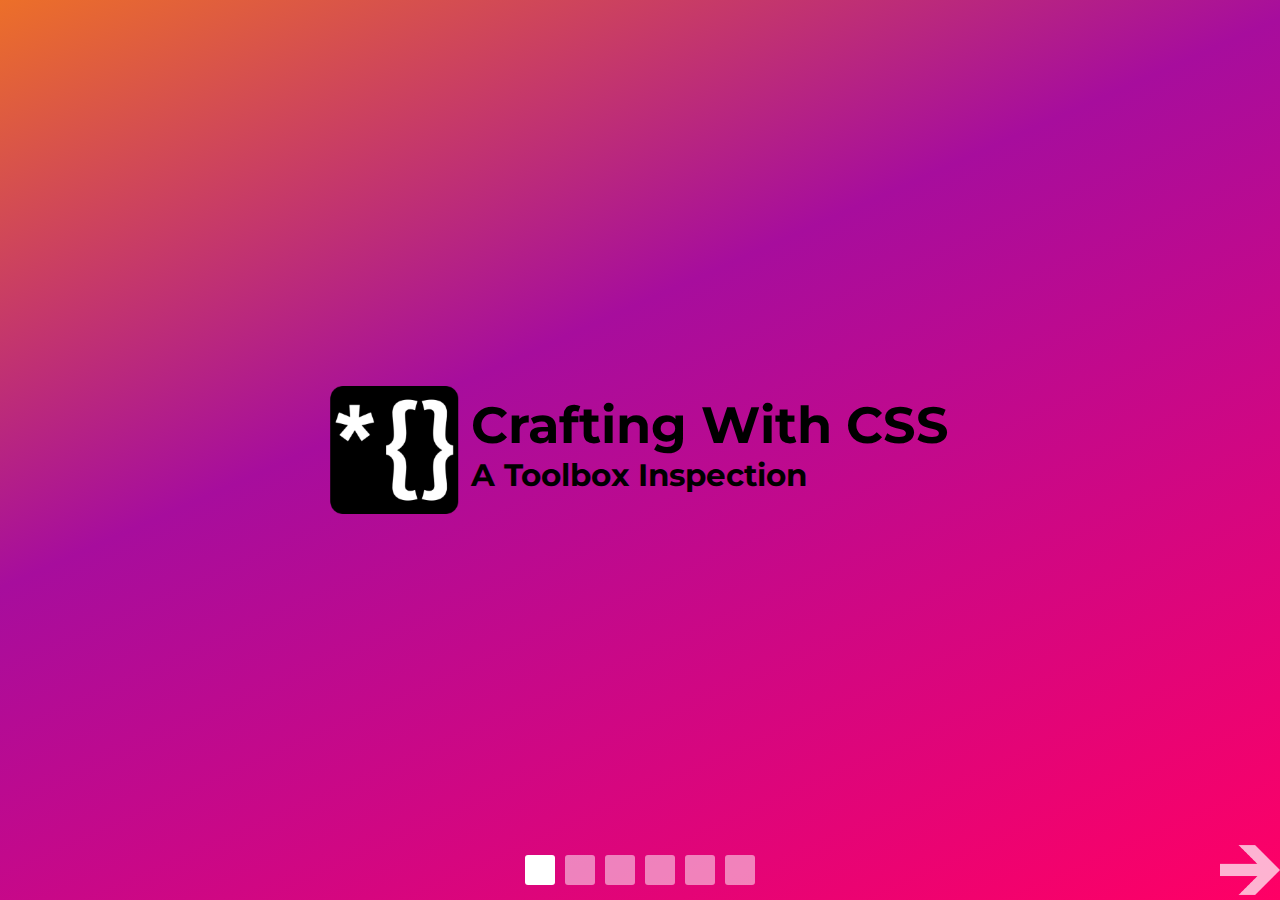
<file: beginner/presentation.html>
<!DOCTYPE html>
<html>

<head>
    <meta charset="utf-8">
    <meta http-equiv="X-UA-Compatible" content="IE=edge">
    <title>Crafting With CSS</title>
    <meta name="viewport" content="width=device-width, initial-scale=1">
    <link rel="stylesheet" type="text/css" href="main.css">
    <link rel="stylesheet" type="text/css" href="box-model.css">
    <link rel="stylesheet" type="text/css" href="specificity.css">
    <link rel="stylesheet" type="text/css" href="flexbox.css">
    <link rel="icon" type="image/png" sizes="32x32" href="favicon-32x32.png">
    <link rel="icon" type="image/png" sizes="16x16" href="favicon-16x16.png">
</head>

<body>
    <s id="s1"></s>
    <s id="s2"></s>
    <s id="s3"></s>
    <s id="s4"></s>
    <s id="s5"></s>
    <s id="s6"></s>

    <nav>
        <a href="#s1" data-tooltip="crafting with CSS"></a>
        <a href="#s2" data-tooltip="HTML primer: familiar tags"></a>
        <a href="#s3" data-tooltip="HTML primer: additional tags"></a>
        <a href="#s4" data-tooltip="the box model"></a>
        <a href="#s5" data-tooltip="cascading rules: specificity"></a>
        <a href="#s6" data-tooltip="flexbox"></a>
    </nav>

    <div class="prevNext">
        <div>
            <a href=""></a><a href="#s2"></a>
        </div>
        <div>
            <a href="#s1"></a><a href="#s3"></a>
        </div>
        <div>
            <a href="#s2"></a><a href="#s4"></a>
        </div>
        <div>
            <a href="#s3"></a><a href="#s5"></a>
        </div>
        <div>
            <a href="#s4"></a><a href="#s6"></a>
        </div>
        <div>
            <a href="#s5"></a><a href="#s7"></a>
        </div>
    </div>

    <main>
        <section id="title" class="slide-layout-title">
            <h1>
                <img src="./icon-192x192.png" alt="crafting-css" />
                <span>
                    crafting with CSS
                    <small>a toolbox inspection</small>
                </span>
            </h1>
        </section>
        <section id="familiar-tags">
            <h2>HTML primer: familiar tags</h2>
            <div class="slide-content">
                <section>
                    <h3>block elements</h3>
                    <ul>
                        <li>
                            <a target="_blank" href="https://developer.mozilla.org/en-US/docs/Web/HTML/Element/div">
                                <code>&lt;div&gt;</code>
                            </a>
                        </li>
                        <li>
                            <a target="_blank"
                                href="https://developer.mozilla.org/en-US/docs/Web/HTML/Element/Heading_Elements">
                                <code>&lt;h1&gt;&hellip;&lt;h6&gt;</code>
                            </a>
                        </li>
                        <li>
                            <a target="_blank" href="https://developer.mozilla.org/en-US/docs/Web/HTML/Element/p">
                                <code>&lt;p&gt;</code>
                            </a>
                        </li>
                    </ul>
                </section>
                <section>
                    <h3>inline elements</h3>
                    <ul>
                        <li>
                            <a target="_blank" href="https://developer.mozilla.org/en-US/docs/Web/HTML/Element/span">
                                <code>&lt;span&gt;</code>
                            </a>
                        </li>
                        <li>
                            <a target="_blank" href="https://developer.mozilla.org/en-US/docs/Web/HTML/Element/a">
                                <code>&lt;a&gt;</code>
                            </a>
                        </li>
                        <li>
                            <a target="_blank" href="https://developer.mozilla.org/en-US/docs/Web/HTML/Element/image">
                                <code>&lt;image&gt;</code>
                            </a>
                        </li>
                        <li>
                            <a target="_blank" href="https://developer.mozilla.org/en-US/docs/Web/HTML/Element/b">
                                <code>&lt;b&gt;</code>
                            </a> or symantically
                            <a target="_blank" href="https://developer.mozilla.org/en-US/docs/Web/HTML/Element/strong">
                                <code>&lt;strong&gt;</code>
                            </a>
                        </li>
                        <li>
                            <a target="_blank" href="https://developer.mozilla.org/en-US/docs/Web/HTML/Element/i">
                                <code>&lt;i&gt;</code>
                            </a> or symantically
                            <a target="_blank" href="https://developer.mozilla.org/en-US/docs/Web/HTML/Element/em">
                                <code>&lt;em&gt;</code>
                            </a>
                        </li>
                    </ul>
                </section>
                <section>
                    <h3>other elements</h3>
                    <ul>
                        <li>
                            <a target="_blank" href="https://developer.mozilla.org/en-US/docs/Web/HTML/Element/ul">
                                <code>&lt;ul&gt;</code>
                            </a>,
                            <a target="_blank" href="https://developer.mozilla.org/en-US/docs/Web/HTML/Element/ol">
                                <code>&lt;ol&gt;</code>
                            </a>,
                            <a target="_blank" href="https://developer.mozilla.org/en-US/docs/Web/HTML/Element/dl">
                                <code>&lt;dl&gt;</code>
                            </a>
                        </li>
                        <li>
                            <a target="_blank" href="https://developer.mozilla.org/en-US/docs/Web/HTML/Element/li">
                                <code>&lt;li&gt;</code>
                            </a>,
                            <a target="_blank" href="https://developer.mozilla.org/en-US/docs/Web/HTML/Element/dt">
                                <code>&lt;dt&gt;</code>
                            </a>,
                            <a target="_blank" href="https://developer.mozilla.org/en-US/docs/Web/HTML/Element/dd">
                                <code>&lt;dd&gt;</code>
                            </a>
                        </li>
                        <li>
                            <a target="_blank" href="https://developer.mozilla.org/en-US/docs/Web/HTML/Element/table">
                                <code>&lt;table&gt;</code>
                            </a>,
                            <a target="_blank" href="https://developer.mozilla.org/en-US/docs/Web/HTML/Element/tr">
                                <code>&lt;tr&gt;</code>
                            </a>,
                            <a target="_blank" href="https://developer.mozilla.org/en-US/docs/Web/HTML/Element/td">
                                <code>&lt;td&gt;</code>
                            </a>,
                            <a target="_blank" href="https://developer.mozilla.org/en-US/docs/Web/HTML/Element/th">
                                <code>&lt;th&gt;</code>
                            </a>
                        </li>
                        <li>
                            <a target="_blank" href="https://developer.mozilla.org/en-US/docs/Web/HTML/Element/form">
                                <code>&lt;form&gt;</code>
                            </a>,
                            <a target="_blank" href="https://developer.mozilla.org/en-US/docs/Web/HTML/Element/input">
                                <code>&lt;input&gt;</code>
                            </a>,
                            <a target="_blank" href="https://developer.mozilla.org/en-US/docs/Web/HTML/Element/select">
                                <code>&lt;input&gt;</code>
                            </a>,
                            <a target="_blank" href="https://developer.mozilla.org/en-US/docs/Web/HTML/Element/option">
                                <code>&lt;option&gt;</code>
                            </a>,
                            <a target="_blank" href="https://developer.mozilla.org/en-US/docs/Web/HTML/Element/label">
                                <code>&lt;label&gt;</code>
                            </a>,
                            <a target="_blank"
                                href="https://developer.mozilla.org/en-US/docs/Web/HTML/Element/textarea">
                                <code>&lt;textarea&gt;</code>
                            </a>,
                            <a target="_blank" href="https://developer.mozilla.org/en-US/docs/Web/HTML/Element/button">
                                <code>&lt;button&gt;</code>
                            </a>
                        </li>
                        <li>
                            <a target="_blank" href="https://developer.mozilla.org/en-US/docs/Web/HTML/Element/br">
                                <code>&lt;br&gt;</code>
                            </a>,
                            <a target="_blank" href="https://developer.mozilla.org/en-US/docs/Web/HTML/Element/hr">
                                <code>&lt;hr&gt;</code>
                            </a>
                        </li>
                    </ul>
                </section>
            </div>
        </section>
        <section id="additional-tags">
            <h2>HTML primer: additional tags</h2>
            <div class="slide-content">
                <section>
                    <h3>block elements</h3>
                    <ul>
                        <li>
                            <a target="_blank" href="https://developer.mozilla.org/en-US/docs/Web/HTML/Element/section">
                                <code>&lt;section&gt;</code>
                            </a>
                        </li>
                        <li>
                            <a target="_blank" href="https://developer.mozilla.org/en-US/docs/Web/HTML/Element/article">
                                <code>&lt;article&gt;</code>
                            </a>
                        </li>
                        <li>
                            <a target="_blank" href="https://developer.mozilla.org/en-US/docs/Web/HTML/Element/main">
                                <code>&lt;main&gt;</code>
                            </a>
                        </li>
                        <li>
                            <a target="_blank" href="https://developer.mozilla.org/en-US/docs/Web/HTML/Element/aside">
                                <code>&lt;aside&gt;</code>
                            </a>
                        </li>
                        <li>
                            <a target="_blank" href="https://developer.mozilla.org/en-US/docs/Web/HTML/Element/nav">
                                <code>&lt;nav&gt;</code>
                            </a>
                        </li>
                        <li>
                            <a target="_blank" href="https://developer.mozilla.org/en-US/docs/Web/HTML/Element/header">
                                <code>&lt;header&gt;</code>
                            </a>
                        </li>
                        <li>
                            <a target="_blank" href="https://developer.mozilla.org/en-US/docs/Web/HTML/Element/footer">
                                <code>&lt;footer&gt;</code>
                            </a>
                        </li>
                        <li>
                            <a target="_blank" href="https://developer.mozilla.org/en-US/docs/Web/HTML/Element/pre">
                                <code>&lt;pre&gt;</code>
                            </a>
                        </li>
                        <li>
                            <a target="_blank" href="https://developer.mozilla.org/en-US/docs/Web/HTML/Element/address">
                                <code>&lt;address&gt;</code>
                            </a>
                        </li>
                        <li>
                            <a target="_blank" href="https://developer.mozilla.org/en-US/docs/Web/HTML/Element/address">
                                <code>&lt;blockquote&gt;</code>
                            </a>
                        </li>
                    </ul>
                </section>
                <section>
                    <h3>inline elements</h3>
                    <ul>
                        <li>
                            <a target="_blank" href="https://developer.mozilla.org/en-US/docs/Web/HTML/Element/code">
                                <code>&lt;code&gt;</code>
                            </a>
                        </li>

                        <li>
                            <a target="_blank" href="https://developer.mozilla.org/en-US/docs/Web/HTML/Element/mark">
                                <code>&lt;mark&gt;</code>
                            </a>
                        </li>
                        <li>
                            <a target="_blank" href="https://developer.mozilla.org/en-US/docs/Web/HTML/Element/q">
                                <code>&lt;q&gt;</code>
                            </a>
                        </li>
                        <li>
                            <a target="_blank" href="https://developer.mozilla.org/en-US/docs/Web/HTML/Element/samp">
                                <code>&lt;samp&gt;</code>
                            </a>
                        </li>
                        <li>
                            <a target="_blank" href="https://developer.mozilla.org/en-US/docs/Web/HTML/Element/small">
                                <code>&lt;small&gt;</code>
                            </a>
                        </li>
                        <li>
                            <a target="_blank" href="https://developer.mozilla.org/en-US/docs/Web/HTML/Element/var">
                                <code>&lt;var&gt;</code>
                            </a>
                        </li>
                        <li>
                            <a target="_blank" href="https://developer.mozilla.org/en-US/docs/Web/HTML/Element/sub">
                                <code>&lt;sub&gt;</code>
                            </a>
                        </li>
                        <li>
                            <a target="_blank" href="https://developer.mozilla.org/en-US/docs/Web/HTML/Element/sup">
                                <code>&lt;sup&gt;</code>
                            </a>
                        </li>
                        <li>
                            <a target="_blank" href="https://developer.mozilla.org/en-US/docs/Web/HTML/Element/s">
                                <code>&lt;s&gt;</code>
                            </a>
                        </li>
                        <li>
                            <a target="_blank" href="https://developer.mozilla.org/en-US/docs/Web/HTML/Element/del">
                                <code>&lt;del&gt;</code>
                            </a>,
                            <a target="_blank" href="https://developer.mozilla.org/en-US/docs/Web/HTML/Element/ins">
                                <code>&lt;ins&gt;</code>
                            </a>
                        </li>
                    </ul>
                </section>
                <section>
                    <h3>other elements</h3>
                    <ul>
                        <li>
                            <a target="_blank" href="https://developer.mozilla.org/en-US/docs/Web/HTML/Element/output">
                                <code>&lt;output&gt;</code>
                            </a>
                        </li>
                        <li>
                            <a target="_blank" href="https://developer.mozilla.org/en-US/docs/Web/HTML/Element/meter">
                                <code>&lt;meter&gt;</code>
                            </a>
                        </li>
                        <li>
                            <a target="_blank"
                                href="https://developer.mozilla.org/en-US/docs/Web/HTML/Element/progress">
                                <code>&lt;progress&gt;</code>
                            </a>
                        </li>
                        <li>
                            <a target="_blank" href="https://developer.mozilla.org/en-US/docs/Web/HTML/Element/time">
                                <code>&lt;time&gt;</code>
                            </a>
                        </li>
                        <li>
                            <a target="_blank" href="https://developer.mozilla.org/en-US/docs/Web/HTML/Element/audio">
                                <code>&lt;audio&gt;</code>
                            </a>
                        </li>
                        <li>
                            <a target="_blank" href="https://developer.mozilla.org/en-US/docs/Web/HTML/Element/video">
                                <code>&lt;video&gt;</code>
                            </a>
                        </li>
                    </ul>
                </section>
            </div>
            <p class="center">Moral of the Story: Pick the right element for your content!</p>
        </section>
        <section id="box-model">
            <h2>the box model</h2>
            <div class="slide-content">
                <div class="explanation">
                    <ul>
                        <li>Width and height are set on the content.</li>
                        <li>Padding is the space between the content and the border.</li>
                        <li>Margin is the space between the border and external elements.</li>
                        <li>Notice margins collapse for vertically stacked elements.</li>
                        <li>
                            When <code>box-sizing: border-box;</code> you'll notice the width
                            and height set for the element now include padding and border
                            rather than just the content.
                        </li>
                        <li>
                            <code>outline:</code> is generally used to indicate focus and does not affect
                            the size of the element. To hide a focus outline on an already styled attribute,
                            you can put <code>outline:none;</code>.
                        </li>
                    </ul>
                </div>
                <div class="illustration">
                    <input type="checkbox" id="animate-box-sizing" />
                    <input type="checkbox" id="show-outline" />
                    <div class="box-model-example">
                        <div class="box-model-inner-div">
                            Inspect My Parent!
                        </div>
                    </div>
                    <div class="box-model-example">
                        <div class="box-model-inner-div">
                            box-sizing<br>content-box
                        </div>
                    </div>
                    <div class="box-model-example border-boxed">
                        <div class="box-model-inner-div">
                            box-sizing<br>border-box
                        </div>
                    </div>
                    <div class="box-model-buttons">
                        <label class="toggle-button" id="animate-box-sizing-label" for="animate-box-sizing"></label>
                        <label class="toggle-button" id="show-outline-label" for="show-outline"></label>
                    </div>
                </div>
            </div>
        </section>
        <section id="cascade-rules-specificity">
            <h2>cascading rules: specificity</h2>
            <p>When multiple rules match, specificity score is calculated based on the composition of the selectors.</p>
            <div class="slide-content">
                <input type="radio" name="specificity-example" id="specificity-example-1" checked>
                <input type="radio" name="specificity-example" id="specificity-example-2">
                <input type="radio" name="specificity-example" id="specificity-example-3">
                <input type="radio" name="specificity-example" id="specificity-example-4">
                <div class="explanation">
                    <table id="specificity-example-table">
                        <thead>
                            <tr>
                                <th>Selector Types</th>
                                <th>Instances in Example</th>
                                <th>Value per Instance</th>
                                <th>Total</th>
                            </tr>
                        </thead>
                        <tbody class="specificity-table-body">
                            <tr>
                                <td>Inline Style</td>
                                <td id="example-thousands"></td>
                                <td>1000</td>
                                <td><output name="thousands"></output></td>
                            </tr>
                            <tr>
                                <td>ID selectors</td>
                                <td id="example-hundreds"></td>
                                <td>100</td>
                                <td><output name="hundreds"></output></td>
                            </tr>
                            <tr>
                                <td>Class Selector, Attribute Selector, Pseudo-class Selector</td>
                                <td id="example-tens"></td>
                                <td>10</td>
                                <td><output name="tens"></output></td>
                            </tr>
                            <tr>
                                <td>Element Selector, Pseudo-element Selector</td>
                                <td id="example-ones"></td>
                                <td>1</td>
                                <td><output name="ones"></output></td>
                            </tr>
                            <tr>
                                <td colspan="3">Total Specificity</td>
                                <td style="color: white; background-color: black;"><output name="total"></output></td>
                            </tr>
                        </tbody>
                    </table>
                    <ul>
                        <li>In the event of tied specificity, the rule that comes last wins.</li>
                        <li>Adding <code>!important</code> to a declaration adds 10,000 to that specific property. It is like a sledge-hammer: effective, but messy. Only use when absolutely necessary.</li>
                    </ul>
                </div>
                <div class="specificity-buttons">
                    <h3>Click a rule to see it's score!</h3>
                    <label for="specificity-example-1"><pre><code>div table tbody tr td {
    background-color: green;
}</code></pre></label>
                    <label for="specificity-example-2"><pre><code>.specificity-table-body td {
    background-color: white;
    color: red;
}</code></pre></label>
                    <label for="specificity-example-3"><pre><code>#specificity-example-table td {
    color: black;
}</code></pre></label>
                    <label for="specificity-example-4"><pre><code>&lt;td style="color: white;
background-color: black;"&gt;</code></pre></label>
                </div>
            </div>
            <p>Check out <a href="https://developer.mozilla.org/en-US/docs/Learn/CSS/Introduction_to_CSS/Cascade_and_inheritance#Specificity">MDN</a> for more information about specificity.</p>
        </section>
        <section id="flexbox">
            <h2>flexbox</h2>
            <input type="radio" name="align-items-example" id="align-items-stretch" checked>
            <input type="radio" name="align-items-example" id="align-items-flex-start">
            <input type="radio" name="align-items-example" id="align-items-center">
            <input type="radio" name="align-items-example" id="align-items-flex-end">
            <input type="radio" name="align-items-example" id="align-items-baseline">

            <input type="radio" name="justify-content-example" id="justify-content-flex-start" checked>
            <input type="radio" name="justify-content-example" id="justify-content-center">
            <input type="radio" name="justify-content-example" id="justify-content-flex-end">
            <input type="radio" name="justify-content-example" id="justify-content-space-around">
            <input type="radio" name="justify-content-example" id="justify-content-space-between">
            <input type="radio" name="justify-content-example" id="justify-content-space-evenly">

            <input type="radio" name="flex-direction-example" id="flex-direction-row" checked>
            <input type="radio" name="flex-direction-example" id="flex-direction-row-reverse">
            <input type="radio" name="flex-direction-example" id="flex-direction-column">
            <input type="radio" name="flex-direction-example" id="flex-direction-column-reverse">

            <input type="radio" name="flex-wrap-example" id="flex-wrap-nowrap" checked>
            <input type="radio" name="flex-wrap-example" id="flex-wrap-wrap">
            <input type="radio" name="flex-wrap-example" id="flex-wrap-wrap-reverse">

            <input type="radio" name="align-content-example" id="align-content-stretch" checked>
            <input type="radio" name="align-content-example" id="align-content-flex-start">
            <input type="radio" name="align-content-example" id="align-content-center">
            <input type="radio" name="align-content-example" id="align-content-flex-end">
            <input type="radio" name="align-content-example" id="align-content-space-around">
            <input type="radio" name="align-content-example" id="align-content-space-between">

            <input type="radio" name="order-example" id="order-zero" checked>
            <input type="radio" name="order-example" id="order-negative-one">
            <input type="radio" name="order-example" id="order-two">
            <input type="radio" name="order-example" id="order-ninety-nine">

            <input type="radio" name="flex-example" id="flex-zero-one-auto" checked>
            <input type="radio" name="flex-example" id="flex-none">
            <input type="radio" name="flex-example" id="flex-one">
            <input type="radio" name="flex-example" id="flex-zero-one-twenty-percent">

            <input type="radio" name="align-self-example" id="align-self-auto" checked>
            <input type="radio" name="align-self-example" id="align-self-flex-start">
            <input type="radio" name="align-self-example" id="align-self-center">
            <input type="radio" name="align-self-example" id="align-self-stretch">
            <input type="radio" name="align-self-example" id="align-self-flex-end">
            <input type="radio" name="align-self-example" id="align-self-baseline">
            <div class="slide-content">

                <section>
                    <h3>Controlling Flex from Parent</h3>
                    <dl>
                        <dt><code>align-items:</code></dt>
                        <dd>
                            <label for="align-items-stretch"><code>stretch</code></label>
                            <label for="align-items-flex-start"><code>flex-start</code></label>
                            <label for="align-items-center"><code>center</code></label>
                            <label for="align-items-flex-end"><code>flex-end</code></label>
                            <label for="align-items-baseline"><code>baseline</code></label>
                        </dd>

                        <dt><code>justify-content:</code></dt>
                        <dd>
                            <label for="justify-content-flex-start"><code>flex-start</code></label>
                            <label for="justify-content-center"><code>center</code></label>
                            <label for="justify-content-flex-end"><code>flex-end</code></label>
                            <label for="justify-content-space-around"><code>space-around</code></label>
                            <label for="justify-content-space-between"><code>space-between</code></label>
                            <label for="justify-content-space-evenly"><code>space-evenly</code></label>
                        </dd>

                        <dt><code>flex-direction:</code></dt>
                        <dd>
                            <label for="flex-direction-row"><code>row</code></label>
                            <label for="flex-direction-row-reverse"><code>row-reverse</code></label>
                            <label for="flex-direction-column"><code>column</code></label>
                            <label for="flex-direction-column-reverse"><code>column-reverse</code></label>
                        </dd>

                        <dt><code>flex-wrap:</code></dt>
                        <dd>
                            <label for="flex-wrap-nowrap"><code>nowrap</code></label>
                            <label for="flex-wrap-wrap"><code>wrap</code></label>
                            <label for="flex-wrap-wrap-reverse"><code>wrap-reverse</code></label>
                        </dd>

                        <dt><code>align-content:</code></dt>
                        <dd>
                            <label for="align-content-stretch"><code>stretch</code></label>
                            <label for="align-content-flex-start"><code>flex-start</code></label>
                            <label for="align-content-center"><code>center</code></label>
                            <label for="align-content-flex-end"><code>flex-end</code></label>
                            <label for="align-content-space-around"><code>space-around</code></label>
                            <label for="align-content-space-between"><code>space-between</code></label>
                        </dd>
                    </dl>
                </section>
                <section>
                    <h3>Controlling Flex from Child</h3>
                    <dl>
                        <dt><code>order:<em>&lt;integer&gt;</em></code></dt>
                        <dd>
                            <label for="order-zero"><code>0</code></label>
                            <label for="order-negative-one"><code>-1</code></label>
                            <label for="order-two"><code>2</code></label>
                            <label for="order-ninety-nine"><code>99</code></label>
                        </dd>

                        <dt><code>flex:<em>&lt;flex-grow&gt; &lt;flex-shrink&gt; &lt;flex-basis&gt;</em></code></dt>
                        <dd>
                            <label for="flex-zero-one-auto"><code>0 1 auto</code></label>
                            <label for="flex-none"><code>none</code></label>
                            <label for="flex-one"><code>1</code></label>
                            <label for="flex-zero-one-twenty-percent"><code>0 1 20%</code></label>
                        </dd>

                        <dt><code>align-self:</code></dt>
                        <dd>
                            <label for="align-self-auto"><code>auto</code></label>
                            <label for="align-self-flex-start"><code>flex-start</code></label>
                            <label for="align-self-center"><code>center</code></label>
                            <label for="align-self-stretch"><code>stretch</code></label>
                            <label for="align-self-flex-end"><code>flex-end</code></label>
                            <label for="align-self-baseline"><code>baseline</code></label>
                        </dd>
                    </dl>
                </section>
            </div>
            <div id="flexbox-example">
                <div></div>
                <div></div>
                <div></div>
                <div id="flexbox-example-child"></div>
                <div></div>
                <div></div>
                <div></div>
                <div></div>
                <div></div>
                <div></div>
                <div></div>
                <div></div>
                <div></div>
                <div></div>
                <div></div>
                <div></div>
                <div></div>
                <div></div>
                <div></div>
                <div></div>
                <div></div>
                <div></div>
                <div></div>
                <div></div>
                <div></div>
            </div>
            <p>Every third box has a different <code>line-height</code> giving it a different baseline than the others.</p>
        </section>
    </main>
</body>

</html>
</file>
<file: main.css>
@import url('https://fonts.googleapis.com/css?family=Montserrat');
@import url('https://fonts.googleapis.com/css?family=Roboto+Mono:100,300');
@import url('https://fonts.googleapis.com/css2?family=VT323&display=swap');
@font-face {
    font-family: 'atlantis_internationalregular';
    src: url('atlantisinternational-jen0-webfont.woff2') format('woff2'),
         url('atlantisinternational-jen0-webfont.woff') format('woff');
    font-weight: normal;
    font-style: normal;
}

section, main, nav, body, h1, h2, h3, h4, h5, h6 {
    padding:0;
    margin:0;
    box-sizing:border-box;
}

:root {
    --slide-odd-background-fallback: hsl(22, 84%, 54%);
    --slide-even-background-fallback: hsl(275, 84%, 54%);
    --slide-odd-background: linear-gradient(156deg, hsl(22, 84%, 54%) 0%, hsl(304, 86%, 35%) 40%, hsl(336, 100%, 50%) 100%);
    --slide-even-background: linear-gradient(156deg, hsl(275, 84%, 54%) 0%, hsl(219, 88%, 34%) 40%, hsl(187, 100%, 50%) 100%);
    --main-text-color: hsl(0, 0%, 0%);
    --main-text-font: 'Montserrat', sans-serif;
    --code-background-color: hsla(0, 0%, 0%, 0.8);
    --code-text-color: hsla(0, 0%, 100%, 0.9);
    --code-text-font: 'Roboto Mono', monospace;
    --nav-color: hsla(0, 0%, 100%, 0.5);
    --nav-color-active: hsl(0, 0%, 100%);
    --highlight: rgb(0, 98, 209);
    --highlight-text: hsla(0, 0%, 100%, 0.9);
}

input[name=theme-selector] {
    visibility: hidden;
    position: absolute;
}

#theme-default:checked ~ main label[for="theme-default"] code,
#theme-dark:checked ~ main label[for="theme-dark"] code,
#theme-gameboy:checked ~ main label[for="theme-gameboy"] code {
    background-color:var(--highlight);
    color: var(--highlight-text);
}

#theme-dark:checked ~ main, #theme-dark:checked ~ nav {
    --slide-odd-background-fallback: hsl(22, 60%, 24%);
    --slide-even-background-fallback: hsl(276, 34%, 23%);
    --slide-odd-background: linear-gradient(156deg, hsl(19, 42%, 7%) 0%, hsl(19, 42%, 7%) 26%, hsl(16, 67%, 36%) 29%, hsl(19, 42%, 7%) 33%, hsla(329, 92%, 20%, 0.58) 100%),
        linear-gradient(140deg, hsl(19, 42%, 7%) 0%, hsl(19, 42%, 7%) 48%, hsl(298, 67%, 36%) 53%, hsl(19, 42%, 7%) 56%, hsl(329, 92%, 20%) 100%);
    --slide-even-background: linear-gradient(156deg, hsl(275, 66%, 6%) 0%, hsl(275, 66%, 6%) 26%, hsl(275, 58%, 27%) 29%, hsl(275, 66%, 6%) 33%, hsla(188, 83%, 11%, 0.58) 100%),
        linear-gradient(140deg, hsl(275, 66%, 6%) 0%, hsl(275, 66%, 6%) 48%, hsl(219, 75%, 25%) 53%, hsl(275, 66%, 6%) 56%, hsl(188, 83%, 11%) 100%);
    --main-text-color: hsla(0, 0%, 100%, 0.9);
    --code-background-color: hsla(0, 0%, 0%, 0.8);
    --code-text-color: hsla(0, 0%, 100%, 0.9);
}

#theme-gameboy:checked ~ main, #theme-gameboy:checked ~ nav {
    --slide-odd-background-fallback: hsl(97, 12%, 70%);
    --slide-even-background-fallback: hsl(102, 39%, 60%);
    --slide-odd-background: hsl(97, 12%, 70%);
    --slide-even-background: hsl(102, 39%, 60%);
    --main-text-color: hsl(200, 60%, 8%);
    --main-text-font: 'atlantis_internationalregular',monospace;
    --code-background-color: hsl(159, 33%, 31%);
    --code-text-color: hsl(200, 60%, 8%);
    --code-text-font: 'VT323', monospace;
    --highlight: hsl(200, 60%, 8%);
    --highlight-text: hsl(97, 12%, 70%);
}


html, body {
    height: 100%;
    font-size:1.7vw;
    line-height: 1.2;
}

tt, code, kbd, samp {
    font-family: var(--code-text-font);
}

body {
    overflow: hidden;
    position: relative;
}

main {
    height: 100%;
    white-space: nowrap;
    font-size: 0;
    transition: 0.8s;
    font-family: var(--main-text-font);
    color: var(--main-text-color);
}

nav {
    position: fixed;
    bottom:0;
    width:100%;
    padding: 10px 30%;
    text-align: center;
    z-index: 1;
    font-size: 15px;
    font-family: var(--main-text-font);
    display:flex;
    align-items: flex-end;
    justify-content: center;
    pointer-events: none;
    flex-wrap: wrap;
}

nav > a {
    display: block;
    width: 30px;
    height: 30px;
    line-height: 30px;
    text-decoration: none;
    text-align: center;
    transition: 0.3s;
    margin: 5px;
    pointer-events: auto;
    border-radius: 3px;
}

nav > a:visited {
    color: #000;
}

nav > a + a {
    background: rgba(255, 255, 255, 0.5);
}

nav > a:hover {
    background: rgba(255, 255, 255, 0.7);
}

*[data-tooltip] {
    position: relative;
}

*[data-tooltip]:hover::before, *[data-tooltip]:focus::before {
    content: attr(data-tooltip);
    display: inline-block;
    position: absolute;
    bottom: calc(100% + 6px);
    left: 50%;
    transform:translate(-50%);
    z-index: 3;
    white-space: nowrap;
    background-color: rgba(0,0,0,0.8);
    color: #fff;
    padding: 0.2em 1em;
    border-radius: 0.3em;
    /* box-shadow: 0 0 0.2em #000; */
    text-transform: capitalize;
}

*[data-tooltip]:hover::after, *[data-tooltip]:focus::after {
	content: '';
	position: absolute;
	bottom: calc(100% + 6px);
	left: 50%;
	width: 0;
	height: 0;
	border: 10px solid transparent;
	border-top-color: rgba(0,0,0,0.8);
	border-bottom: 0;
	margin-left: -10px;
	margin-bottom: -10px;
}

.prevNext {
    position: absolute;
    bottom: 60px;
    width: 100%;
    height: 0;
}

.prevNext > div + div {
    visibility: hidden;
}

.prevNext > div > a {
    position: absolute;
    font-size: 3em;
    line-height: 60px;
    text-align: center;
    transition: 0.3s;

    z-index: 2;
    /* background-image: url(arrow.png);
    background-size: cover; */
    transform: scaleX(-1);
    color:var(--nav-color);
    /* filter: invert(1); */
}

.prevNext > div > a:hover {
    opacity: 1;
    color:var(--nav-color-active);
}

.prevNext > div > a[href=""] {
    visibility: hidden;
}

.prevNext > div > a + a {
    left: auto;
    transform: rotate(0deg);
    right: 0;
}

main > section {
    width: 100%;
    height: 100%;
    background: var(--slide-odd-background-fallback);
    background: var(--slide-odd-background);
    padding: 20px;
    display: inline-block;
    position: relative;
    vertical-align: top;
    font-size: 1rem;
    white-space: normal;
    overflow-y: auto;
}

main > section:nth-child(2n) {
    background: var(--slide-even-background-fallback);
    background: var(--slide-even-background);
}

main > section > div.slide-content {
    display: flex;
    justify-content: space-evenly;
}

main > section > div.slide-content > section {
    margin: 2vw 1vw;
    flex: 1;
}

main > section > div.slide-content ul,
main > section > div.slide-content dl,
main > section > div.slide-content ol {
    background: rgba(255,255,255,0.3);
    padding:1vw;
}

main > section > div.slide-content ul,
main > section > div.slide-content ol {
    background: rgba(255,255,255,0.3);
    padding-left: 3vw;
}



main > section.slide-layout-title > h1{
    position: absolute;
    top:50%;
    left:50%;
    transform: translate(-50%, -50%);
    font-size:2rem;
    display:flex;
    align-items: center;
}

main > section.slide-layout-title > h1 > * {
    margin: 0 0.5vw;
}

main > section.slide-layout-title img {
    width:10vw;
    height:10vw;
}

h1, h2, h3 {
    text-transform: capitalize;
}

main > section > h1  small {
    display: block;
    font-size: 0.6em;
}

code {
    background-color: var(--code-background-color);
    color: var(--code-text-color);
    padding:3px 6px;
    display: inline-block;
    border-radius: 3px;
    font-weight: lighter;
    font-size:0.8em;
}

pre {
    white-space: pre-wrap;       /* css-3 */
    white-space: -moz-pre-wrap;  /* Mozilla, since 1999 */
    white-space: -pre-wrap;      /* Opera 4-6 */
    white-space: -o-pre-wrap;    /* Opera 7 */
    word-wrap: break-word;  
}

pre > code {
    display:block;
}

code mark {
    background-color: transparent;
}

a {
    text-decoration: none;
}

ul {
    padding-top: 0.1rem;
    padding-bottom: 0.1rem;
}

li {
    margin: 0.5rem 0px;
}

.center {
    text-align: center;
}

/* SLIDESHOW MAGIC CSS */
/* Borrowed from https://codepen.io/rokobuljan/pen/XXzqKQ */

/* NAVIGATION BUTTONS */
/* ALL: */
s:target ~ nav > * {background: var(--nav-color);}
/* ACTIVE */
#s1:target ~ nav > *:nth-child(1),
#s2:target ~ nav > *:nth-child(2),
#s3:target ~ nav > *:nth-child(3),
#s4:target ~ nav > *:nth-child(4),
#s5:target ~ nav > *:nth-child(5),
#s6:target ~ nav > *:nth-child(6),
#s7:target ~ nav > *:nth-child(7),
#s8:target ~ nav > *:nth-child(8),
#s9:target ~ nav > *:nth-child(9),
#s10:target ~ nav > *:nth-child(10),
#s11:target ~ nav > *:nth-child(11) {
    background: var(--nav-color-active);
}

/* SLIDER ANIMATION POSITIONS */

#s1:target ~ main {transform: translateX(   0%);}
#s2:target ~ main {transform: translateX(-100%);}
#s3:target ~ main {transform: translateX(-200%);}
#s4:target ~ main {transform: translateX(-300%);}
#s5:target ~ main {transform: translateX(-400%);}
#s6:target ~ main {transform: translateX(-500%);}
#s7:target ~ main {transform: translateX(-600%);}
#s8:target ~ main {transform: translateX(-700%);}
#s9:target ~ main {transform: translateX(-800%);}
#s10:target ~ main {transform: translateX(-900%);}
#s11:target ~ main {transform: translateX(-1000%);}

/* PREV/NEXT CONTAINERS VISIBILITY */
/* ALL: */
s:target ~ .prevNext > * {visibility: hidden;}
/* ACTIVE: */
#s1:target ~ .prevNext > *:nth-child(1),
#s2:target ~ .prevNext > *:nth-child(2),
#s3:target ~ .prevNext > *:nth-child(3),
#s4:target ~ .prevNext > *:nth-child(4),
#s5:target ~ .prevNext > *:nth-child(5),
#s6:target ~ .prevNext > *:nth-child(6),
#s7:target ~ .prevNext > *:nth-child(7),
#s8:target ~ .prevNext > *:nth-child(8),
#s9:target ~ .prevNext > *:nth-child(9),
#s10:target ~ .prevNext > *:nth-child(10),
#s11:target ~ .prevNext > *:nth-child(11) {
    visibility: visible;
}

a#github-link {
    background-image: url('GitHub-Mark-Light-32px.png');
    background-size: contain;
    background-color: transparent;
    opacity:0.5;
}

a#github-link:hover {
    opacity:1;
}
</file>
<file: box-model.css>
.illustration {
    background-color: #eecea0;
    position: relative;
    font-size: 0.6rem;
    line-height: 0.7rem;
    align-self: center;
}

.box-model-example {
    width:16vw;
    height:10vw;
    border:1vw solid #f4dd9d;
    padding:2vw;
    margin:1vw;
    background-color: #c7cd8d;
}

@keyframes show-sizes {
    from {
        transform: translate(3vw, 0px)
    }

    to {
        transform: translate(3vw, -14vw)
    }
}

#animate-box-sizing, #show-outline {
    visibility: hidden;
    position: absolute;
}

#animate-box-sizing:checked ~ .border-boxed {
    animation-play-state: running;
}

#show-outline:checked ~ .box-model-example {
    outline: 4px red solid;
}

.toggle-button {
    display:inline-block;
    background-color: rgb(2, 134, 9);
    padding: 5px 8px;
    color: #fff;
    border-radius: 3px;
    margin:5px;
    cursor: pointer;
    white-space: nowrap;
}

.box-model-buttons {
    display: flex;
    align-items: center;
    flex-direction: column;
}

#animate-box-sizing:checked ~ div.box-model-buttons > #animate-box-sizing-label, #show-outline:checked ~ div.box-model-buttons > #show-outline-label {
    background-color: rgb(134, 6, 2);
}

#animate-box-sizing:checked ~ div.box-model-buttons > #animate-box-sizing-label:before{
    content:'Stop Size Animation'
}

#animate-box-sizing-label:before{
    content:'Play Size Animation'
}

#show-outline:checked ~ div.box-model-buttons > #show-outline-label:before{
    content:'Hide Outline'
}

#show-outline-label:before{
    content:'Show Outline'
}


.box-model-example.border-boxed {
    box-sizing: border-box;
    animation-name: show-sizes;
    animation-iteration-count: infinite;
    animation-direction: alternate;
    animation-duration: 2s;
    animation-timing-function: ease-in-out;
    animation-play-state: paused;
    transform: translate(3vw, 0px)
}

.box-model-inner-div {
    width:100%;
    height:100%;
    background-color: #9bb3bf;
    display: flex;
    align-items: center;
    justify-content: center;
    text-align: center;
}
</file>
<file: specificity.css>
/* EXAMPLES FROM THE SLIDE */

div table tbody tr td {
    background-color:green;
}

.specificity-table-body td {
    background-color:white;
    color:red;
}

#specificity-example-table td {
    color:black;
}

/* CSS to make the slide work and look good */

#cascade-rules-specificity input {
    visibility: hidden;
    position: absolute;
}

#cascade-rules-specificity table {
    font-size: 0.7rem;
    border-collapse: collapse;
    table-layout: fixed;
    line-height: 0.8rem;
}

#cascade-rules-specificity td, #cascade-rules-specificity th {
    border-top:1px solid #000;
    padding:5px 8px;
    position: relative;
}

#cascade-rules-specificity th {
    font-weight: bold;
    color: white;
    background: #000;
}

#cascade-rules-specificity th:first-child {
    width:25%;
}

#cascade-rules-specificity td:after {
    position: absolute;
    right: 0;
    top: 50%;
    transform:translateY(-50%);
}

#cascade-rules-specificity td:nth-child(2), #cascade-rules-specificity td:nth-child(3) {
    text-align: center;
}

#cascade-rules-specificity td:last-child {
    text-align: right;
}

#cascade-rules-specificity tr:not(:last-child) td:nth-child(2):after {
    content:'\00d7';
}

#cascade-rules-specificity td:nth-child(3):after {
    content:'=';
}

#specificity-example-1:checked ~ div #example-thousands:before {
    content:'none'
}

#specificity-example-1:checked ~ div output[name="thousands"]:before {
    content:'0'
}

#specificity-example-1:checked ~ div #example-hundreds:before {
    content:'none'
}

#specificity-example-1:checked ~ div output[name="hundreds"]:before {
    content:'0'
}

#specificity-example-1:checked ~ div #example-tens:before {
    content:'none'
}

#specificity-example-1:checked ~ div output[name="tens"]:before {
    content:'0'
}

#specificity-example-1:checked ~ div #example-ones:before {
    content:'div, table, tbody, tr, td (5)'
}

#specificity-example-1:checked ~ div output[name="ones"]:before {
    content:'5'
}

#specificity-example-1:checked ~ div output[name="total"]:before {
    content:'5'
}

#specificity-example-2:checked ~ div #example-thousands:before {
    content:'none'
}

#specificity-example-2:checked ~ div output[name="thousands"]:before {
    content:'0'
}

#specificity-example-2:checked ~ div #example-hundreds:before {
    content:'none'
}

#specificity-example-2:checked ~ div output[name="hundreds"]:before {
    content:'0'
}

#specificity-example-2:checked ~ div #example-tens:before {
    content:'.specificity-table-body (1)'
}

#specificity-example-2:checked ~ div output[name="tens"]:before {
    content:'10'
}

#specificity-example-2:checked ~ div #example-ones:before {
    content:'td (1)'
}

#specificity-example-2:checked ~ div output[name="ones"]:before {
    content:'1'
}

#specificity-example-2:checked ~ div output[name="total"]:before {
    content:'11'
}

#specificity-example-3:checked ~ div #example-thousands:before {
    content:'none'
}

#specificity-example-3:checked ~ div output[name="thousands"]:before {
    content:'0'
}

#specificity-example-3:checked ~ div #example-hundreds:before {
    content:'#specificity-example-table (1)'
}

#specificity-example-3:checked ~ div output[name="hundreds"]:before {
    content:'100'
}

#specificity-example-3:checked ~ div #example-tens:before {
    content:'none'
}

#specificity-example-3:checked ~ div output[name="tens"]:before {
    content:'0'
}

#specificity-example-3:checked ~ div #example-ones:before {
    content:'td (1)'
}

#specificity-example-3:checked ~ div output[name="ones"]:before {
    content:'1'
}

#specificity-example-3:checked ~ div output[name="total"]:before {
    content:'101'
}

#specificity-example-4:checked ~ div #example-thousands:before {
    content:'<td style="color:white; background-color:black"> (1)'
}

#specificity-example-4:checked ~ div output[name="thousands"]:before {
    content:'1000'
}

#specificity-example-4:checked ~ div #example-hundreds:before {
    content:'none'
}

#specificity-example-4:checked ~ div output[name="hundreds"]:before {
    content:'0'
}

#specificity-example-4:checked ~ div #example-tens:before {
    content:'none'
}

#specificity-example-4:checked ~ div output[name="tens"]:before {
    content:'0'
}

#specificity-example-4:checked ~ div #example-ones:before {
    content:'none'
}

#specificity-example-4:checked ~ div output[name="ones"]:before {
    content:'0'
}

#specificity-example-4:checked ~ div output[name="total"]:before {
    content:'1000'
}

#specificity-example-1:checked ~ .specificity-buttons label:nth-child(2) pre code,
#specificity-example-2:checked ~ .specificity-buttons label:nth-child(3) pre code,
#specificity-example-3:checked ~ .specificity-buttons label:nth-child(4) pre code,
#specificity-example-4:checked ~ .specificity-buttons label:nth-child(5) pre code {
    background-color:rgb(0, 98, 209);
}

.specificity-buttons {
    display: flex;
    flex-direction: column;
    align-items: center;
    padding:1vw;
}

.specificity-buttons pre {
    margin:1vw 0px;
    cursor: pointer;
}
</file>
<file: flexbox.css>
dt code {
    background-color:transparent;
    color: #000;
    font-weight: normal;
}


#flexbox-example {
    height: 20vw;
    display: flex;
    background-color: rgb(248, 198, 123);
    padding: 1vw;
    counter-reset: flexedboxes;
    overflow:auto;
}

#flexbox-example div {
    background-color: rgba(88, 184, 248, 0.6);
    box-shadow: 0px 0px 3px rgba(0,0,0,0.5);
    border-radius: 1vw;
    padding: 0.5vw;
    font-family: 'Roboto Mono';
}

#flexbox-example .flexbox-example-child {
    background-color: rgba(248, 88, 235, 0.6);
}

#flexbox-example div:nth-child(3n) {
    line-height: 3em;
}

#flexbox-example div::before {
    counter-increment: flexedboxes;
    content: 'Box' counter(flexedboxes);
}

#flexbox input {
    visibility: hidden;
    position: absolute;
}

#align-items-stretch:checked ~ div.slide-content section label[for="align-items-stretch"] code,
#align-items-flex-start:checked ~ div.slide-content section label[for="align-items-flex-start"] code,
#align-items-center:checked ~ div.slide-content section label[for="align-items-center"] code,
#align-items-flex-end:checked ~ div.slide-content section label[for="align-items-flex-end"] code,
#align-items-baseline:checked ~ div.slide-content section label[for="align-items-baseline"] code,
#justify-content-flex-start:checked ~ div.slide-content section label[for="justify-content-flex-start"] code,
#justify-content-center:checked ~ div.slide-content section label[for="justify-content-center"] code,
#justify-content-flex-end:checked ~ div.slide-content section label[for="justify-content-flex-end"] code,
#justify-content-space-around:checked ~ div.slide-content section label[for="justify-content-space-around"] code,
#justify-content-space-between:checked ~ div.slide-content section label[for="justify-content-space-between"] code,
#justify-content-space-evenly:checked ~ div.slide-content section label[for="justify-content-space-evenly"] code,
#align-content-stretch:checked ~ div.slide-content section label[for="align-content-stretch"] code,
#align-content-flex-start:checked ~ div.slide-content section label[for="align-content-flex-start"] code,
#align-content-center:checked ~ div.slide-content section label[for="align-content-center"] code,
#align-content-flex-end:checked ~ div.slide-content section label[for="align-content-flex-end"] code,
#align-content-space-around:checked ~ div.slide-content section label[for="align-content-space-around"] code,
#align-content-space-between:checked ~ div.slide-content section label[for="align-content-space-between"] code,
#order-zero:checked ~ div.slide-content section label[for="order-zero"] code,
#order-negative-one:checked ~ div.slide-content section label[for="order-negative-one"] code,
#order-two:checked ~ div.slide-content section label[for="order-two"] code,
#order-ninety-nine:checked ~ div.slide-content section label[for="order-ninety-nine"] code,
#flex-zero-one-auto:checked ~ div.slide-content section label[for="flex-zero-one-auto"] code,
#flex-none:checked ~ div.slide-content section label[for="flex-none"] code,
#flex-one:checked ~ div.slide-content section label[for="flex-one"] code,
#flex-zero-one-twenty-percent:checked ~ div.slide-content section label[for="flex-zero-one-twenty-percent"] code,
#align-self-auto:checked ~ div.slide-content section label[for="align-self-auto"] code,
#align-self-flex-start:checked ~ div.slide-content section label[for="align-self-flex-start"] code,
#align-self-center:checked ~ div.slide-content section label[for="align-self-center"] code,
#align-self-stretch:checked ~ div.slide-content section label[for="align-self-stretch"] code,
#align-self-flex-end:checked ~ div.slide-content section label[for="align-self-flex-end"] code,
#align-self-baseline:checked ~ div.slide-content section label[for="align-self-baseline"] code,
#flex-direction-row:checked ~ div.slide-content section label[for="flex-direction-row"] code,
#flex-direction-row-reverse:checked ~ div.slide-content section label[for="flex-direction-row-reverse"] code,
#flex-direction-column:checked ~ div.slide-content section label[for="flex-direction-column"] code,
#flex-direction-column-reverse:checked ~ div.slide-content section label[for="flex-direction-column-reverse"] code,
#flex-wrap-nowrap:checked ~ div.slide-content section label[for="flex-wrap-nowrap"] code,
#flex-wrap-wrap:checked ~ div.slide-content section label[for="flex-wrap-wrap"] code,
#flex-wrap-wrap-reverse:checked ~ div.slide-content section label[for="flex-wrap-wrap-reverse"] code {
    background-color:rgb(0, 98, 209);
}

#align-items-stretch:checked ~ div#flexbox-example {
    align-items: stretch;
}
#align-items-flex-start:checked ~ div#flexbox-example {
    align-items: flex-start;
}
#align-items-center:checked ~ div#flexbox-example {
    align-items: center;
}
#align-items-flex-end:checked ~ div#flexbox-example {
    align-items: flex-end;
}
#align-items-baseline:checked ~ div#flexbox-example {
    align-items: baseline;
}
#justify-content-flex-start:checked ~ div#flexbox-example {
    justify-content: flex-start;
}
#justify-content-center:checked ~ div#flexbox-example {
    justify-content: center;
}
#justify-content-flex-end:checked ~ div#flexbox-example {
    justify-content: flex-end;
}
#justify-content-space-around:checked ~ div#flexbox-example {
    justify-content: space-around;
}
#justify-content-space-between:checked ~ div#flexbox-example {
    justify-content: space-between;
}
#justify-content-space-evenly:checked ~ div#flexbox-example {
    justify-content: space-evenly;
}
#align-content-stretch:checked ~ div#flexbox-example {
    align-content: stretch;
}
#align-content-flex-start:checked ~ div#flexbox-example {
    align-content: flex-start;
}
#align-content-center:checked ~ div#flexbox-example {
    align-content: center;
}
#align-content-flex-end:checked ~ div#flexbox-example {
    align-content: flex-end;
}
#align-content-space-around:checked ~ div#flexbox-example {
    align-content: space-around;
}
#align-content-space-between:checked ~ div#flexbox-example {
    align-content: space-between;
}
#order-zero:checked ~ div#flexbox-example .flexbox-example-child {
    order: 0;
}
#order-negative-one:checked ~ div#flexbox-example .flexbox-example-child {
    order: -1;
}
#order-two:checked ~ div#flexbox-example .flexbox-example-child {
    order: 2;
}
#order-ninety-nine:checked ~ div#flexbox-example .flexbox-example-child {
    order: 99;
}
#flex-zero-one-auto:checked ~ div#flexbox-example .flexbox-example-child {
    flex: 0 1 auto;
}
#flex-none:checked ~ div#flexbox-example .flexbox-example-child {
    flex: none;
}
#flex-one:checked ~ div#flexbox-example .flexbox-example-child {
    flex: 1;
}
#flex-zero-one-twenty-percent:checked ~ div#flexbox-example .flexbox-example-child {
    flex: 0 1 20%;
}
#align-self-auto:checked ~ div#flexbox-example .flexbox-example-child {
    align-self: auto;
}
#align-self-flex-start:checked ~ div#flexbox-example .flexbox-example-child {
    align-self: flex-start;
}
#align-self-center:checked ~ div#flexbox-example .flexbox-example-child {
    align-self: center;
}
#align-self-stretch:checked ~ div#flexbox-example .flexbox-example-child {
    align-self: stretch;
}
#align-self-flex-end:checked ~ div#flexbox-example .flexbox-example-child {
    align-self: flex-end;
}
#align-self-baseline:checked ~ div#flexbox-example .flexbox-example-child {
    align-self: baseline;
}
#flex-wrap-nowrap:checked ~ div#flexbox-example {
    flex-wrap: nowrap;
}
#flex-wrap-wrap:checked ~ div#flexbox-example {
    flex-wrap: wrap;
}
#flex-wrap-wrap-reverse:checked ~ div#flexbox-example {
    flex-wrap: wrap-reverse;
}

#flex-direction-row:checked ~ div#flexbox-example {
    flex-direction: row;
}
#flex-direction-row-reverse:checked ~ div#flexbox-example {
    flex-direction: row-reverse;
}
#flex-direction-column:checked ~ div#flexbox-example {
    flex-direction: column;
}
#flex-direction-column-reverse:checked ~ div#flexbox-example {
    flex-direction: column-reverse;
}
</file>
<file: centering.css>
#centering li code {
    font-size:0.8em;
}

#centering li {
    font-size:0.8em;
}
</file>
<file: beginner/main.css>
@import url('https://fonts.googleapis.com/css?family=Montserrat');
@import url('https://fonts.googleapis.com/css?family=Roboto+Mono:100,300');

section, main, nav, body, h1, h2, h3, h4, h5, h6 {
    padding:0;
    margin:0;
    box-sizing:border-box;
}

html, body {
    height: 100%;
    font-family: 'Montserrat', sans-serif;
    font-size:2vw;
    line-height: 1.2em;
}

tt, code, kbd, samp {
    font-family: 'Roboto Mono', monospace;
}

body {
    overflow: hidden;
    position: relative;
}

main {
    height: 100%;
    white-space: nowrap;
    font-size: 0;
    transition: 0.8s;
}

nav {
    position: fixed;
    bottom:0;
    width:100%;
    padding: 10px 30%;
    text-align: center;
    z-index: 1;
    font-size: 15px;
    display:flex;
    align-items: flex-end;
    justify-content: center;
    pointer-events: none;
    flex-wrap: wrap;
}

nav > a {
    display: block;
    width: 30px;
    height: 30px;
    line-height: 30px;
    text-decoration: none;
    text-align: center;
    background: rgba(255, 255, 255, 1);
    transition: 0.3s;
    color: #000;
    margin: 5px;
    pointer-events: auto;
    border-radius: 3px;
}

nav > a:visited {
    color: #000;
}

nav > a + a {
    background: rgba(255, 255, 255, 0.5);
}

nav > a:hover {
    background: rgba(255, 255, 255, 0.7);
}

*[data-tooltip] {
    position: relative;
}

*[data-tooltip]:hover::before {
    content: attr(data-tooltip);
    display: inline-block;
    position: absolute;
    bottom: calc(100% + 6px);
    left: 50%;
    transform:translate(-50%);
    z-index: 3;
    white-space: nowrap;
    background-color: rgba(0,0,0,0.8);
    color: #fff;
    padding: 0.2em 1em;
    border-radius: 0.3em;
    /* box-shadow: 0 0 0.2em #000; */
    text-transform: capitalize;
}

*[data-tooltip]:hover::after {
	content: '';
	position: absolute;
	bottom: calc(100% + 6px);
	left: 50%;
	width: 0;
	height: 0;
	border: 10px solid transparent;
	border-top-color: rgba(0,0,0,0.8);
	border-bottom: 0;
	margin-left: -10px;
	margin-bottom: -10px;
}

.prevNext {
    position: absolute;
    bottom: 60px;
    width: 100%;
    height: 0;
}

.prevNext > div + div {
    visibility: hidden;
}

.prevNext > div > a {
    position: absolute;
    width: 60px;
    height: 60px;
    line-height: 60px;
    opacity: 0.7;
    text-align: center;
    transition: 0.3s;
    left:0;
    z-index: 2;
    background-image: url(arrow.png);
    background-size: cover;
    transform: rotate(180deg);
    filter: invert(1);
}

.prevNext > div > a:hover {
    opacity: 1;
}

.prevNext > div > a[href=""] {
    visibility: hidden;
}

.prevNext > div > a + a {
    left: auto;
    transform: rotate(0deg);
    right: 0;
}

main > section {
    width: 100%;
    height: 100%;
    background: rgb(236,111,41);
    background: linear-gradient(156deg, rgba(236,111,41,1) 0%, rgba(167,13,157,1) 40%, rgba(255,0,101,1) 100%);
    padding: 20px;
    display: inline-block;
    position: relative;
    vertical-align: top;
    font-size: 1rem;
    white-space: normal;
    overflow-y: auto;
}

main > section:nth-child(2n) {
    background: rgb(154,41,236);
    background: linear-gradient(156deg, rgba(154,41,236,1) 0%, rgba(10,63,163,1) 40%, rgba(0,226,255,1) 100%);
}

main > section > div.slide-content {
    display: flex;
    justify-content: space-evenly;
}

main > section > div.slide-content > section {
    margin: 2vw 1vw;
    flex: 1;
}

main > section > div.slide-content > section > ul {
    background: rgba(0,0,0,0.3);
}

main > section.slide-layout-title > h1{
    position: absolute;
    top:50%;
    left:50%;
    transform: translate(-50%, -50%);
    font-size:2rem;
    line-height: 2rem;
    display:flex;
    align-items: center;
}

main > section.slide-layout-title > h1 > * {
    margin: 0 0.5vw;
}

main > section.slide-layout-title img {
    width:10vw;
    height:10vw;
}

h1, h2, h3 {
    text-transform: capitalize;
}

main > section > h1  small {
    display: block;
    font-size: 0.6em;
}

code {
    background-color: rgba(0,0,0,0.8);
    color: rgba(255, 255, 255, 0.9);
    padding:3px 6px;
    display: inline-block;
    border-radius: 3px;
    line-height: 1rem;
    font-weight: lighter;
}

a {
    text-decoration: none;
}

ul {
    padding-top: 0.1rem;
    padding-bottom: 0.1rem;
}

li {
    margin: 0.5rem 0px;
    line-height: 1.4em;
}

.center {
    text-align: center;
}

/* SLIDESHOW MAGIC CSS */
/* Borrowed from https://codepen.io/rokobuljan/pen/XXzqKQ */

/* NAVIGATION BUTTONS */
/* ALL: */
s:target ~ nav > * {background: rgba(255, 255, 255, 0.5);}
/* ACTIVE */
#s1:target ~ nav > *:nth-child(1) {background: rgba(255, 255, 255,   1);}
#s2:target ~ nav > *:nth-child(2) {background: rgba(255, 255, 255,   1);}
#s3:target ~ nav > *:nth-child(3) {background: rgba(255, 255, 255,   1);}
#s4:target ~ nav > *:nth-child(4) {background: rgba(255, 255, 255,   1);}
#s5:target ~ nav > *:nth-child(5) {background: rgba(255, 255, 255,   1);}
#s6:target ~ nav > *:nth-child(6) {background: rgba(255, 255, 255,   1);}

/* SLIDER ANIMATION POSITIONS */

#s1:target ~ main {transform: translateX(   0%);}
#s2:target ~ main {transform: translateX(-100%);}
#s3:target ~ main {transform: translateX(-200%);}
#s4:target ~ main {transform: translateX(-300%);}
#s5:target ~ main {transform: translateX(-400%);}
#s6:target ~ main {transform: translateX(-500%);}

/* PREV/NEXT CONTAINERS VISIBILITY */
/* ALL: */
s:target ~ .prevNext > * {visibility: hidden;}
/* ACTIVE: */
#s1:target ~ .prevNext > *:nth-child(1) {visibility: visible;}
#s2:target ~ .prevNext > *:nth-child(2) {visibility: visible;}
#s3:target ~ .prevNext > *:nth-child(3) {visibility: visible;}
#s4:target ~ .prevNext > *:nth-child(4) {visibility: visible;}
#s5:target ~ .prevNext > *:nth-child(5) {visibility: visible;}
#s6:target ~ .prevNext > *:nth-child(6) {visibility: visible;}
</file>
<file: beginner/box-model.css>
.illustration {
    background-color: #eecea0;
    position: relative;
    font-size: 0.6rem;
    line-height: 0.7rem;
    align-self: center;
}

.box-model-example {
    width:16vw;
    height:10vw;
    border:1vw solid #f4dd9d;
    padding:2vw;
    margin:1vw;
    background-color: #c7cd8d;
}

@keyframes show-sizes {
    from {
        transform: translate(3vw, 0px)
    }

    to {
        transform: translate(3vw, -14vw)
    }
}

#animate-box-sizing, #show-outline {
    visibility: hidden;
    position: absolute;
}

#animate-box-sizing:checked ~ .border-boxed {
    animation-play-state: running;
}

#show-outline:checked ~ .box-model-example {
    outline: 4px red solid;
}

.toggle-button {
    display:inline-block;
    background-color: rgb(2, 134, 9);
    padding: 5px 8px;
    color: #fff;
    border-radius: 3px;
    margin:5px;
    cursor: pointer;
    white-space: nowrap;
}

.box-model-buttons {
    display: flex;
    align-items: center;
    flex-direction: column;
}

#animate-box-sizing:checked ~ div.box-model-buttons > #animate-box-sizing-label, #show-outline:checked ~ div.box-model-buttons > #show-outline-label {
    background-color: rgb(134, 6, 2);
}

#animate-box-sizing:checked ~ div.box-model-buttons > #animate-box-sizing-label:before{
    content:'Stop Size Animation'
}

#animate-box-sizing-label:before{
    content:'Play Size Animation'
}

#show-outline:checked ~ div.box-model-buttons > #show-outline-label:before{
    content:'Hide Outline'
}

#show-outline-label:before{
    content:'Show Outline'
}


.box-model-example.border-boxed {
    box-sizing: border-box;
    animation-name: show-sizes;
    animation-iteration-count: infinite;
    animation-direction: alternate;
    animation-duration: 2s;
    animation-timing-function: ease-in-out;
    animation-play-state: paused;
    transform: translate(3vw, 0px)
}

.box-model-inner-div {
    width:100%;
    height:100%;
    background-color: #9bb3bf;
    display: flex;
    align-items: center;
    justify-content: center;
    text-align: center;
}
</file>
<file: beginner/specificity.css>
/* EXAMPLES FROM THE SLIDE */

div table tbody tr td {
    background-color:green;
}

.specificity-table-body td {
    background-color:white;
    color:red;
}

#specificity-example-table td {
    color:black;
}

/* CSS to make the slide work and look good */

#cascade-rules-specificity input {
    visibility: hidden;
    position: absolute;
}

#cascade-rules-specificity table {
    font-size: 0.7rem;
    border-collapse: collapse;
    table-layout: fixed;
    line-height: 0.8rem;
}

#cascade-rules-specificity td, #cascade-rules-specificity th {
    border-top:1px solid #000;
    padding:5px 8px;
    position: relative;
}

#cascade-rules-specificity th {
    font-weight: bold;
    color: white;
    background: #000;
}

#cascade-rules-specificity th:first-child {
    width:25%;
}

#cascade-rules-specificity td:after {
    position: absolute;
    right: 0;
    top: 50%;
    transform:translateY(-50%);
}

#cascade-rules-specificity td:nth-child(2), #cascade-rules-specificity td:nth-child(3) {
    text-align: center;
}

#cascade-rules-specificity td:last-child {
    text-align: right;
}

#cascade-rules-specificity tr:not(:last-child) td:nth-child(2):after {
    content:'\00d7';
}

#cascade-rules-specificity td:nth-child(3):after {
    content:'=';
}

#specificity-example-1:checked ~ div #example-thousands:before {
    content:'none'
}

#specificity-example-1:checked ~ div output[name="thousands"]:before {
    content:'0'
}

#specificity-example-1:checked ~ div #example-hundreds:before {
    content:'none'
}

#specificity-example-1:checked ~ div output[name="hundreds"]:before {
    content:'0'
}

#specificity-example-1:checked ~ div #example-tens:before {
    content:'none'
}

#specificity-example-1:checked ~ div output[name="tens"]:before {
    content:'0'
}

#specificity-example-1:checked ~ div #example-ones:before {
    content:'div, table, tbody, tr, td (5)'
}

#specificity-example-1:checked ~ div output[name="ones"]:before {
    content:'5'
}

#specificity-example-1:checked ~ div output[name="total"]:before {
    content:'5'
}

#specificity-example-2:checked ~ div #example-thousands:before {
    content:'none'
}

#specificity-example-2:checked ~ div output[name="thousands"]:before {
    content:'0'
}

#specificity-example-2:checked ~ div #example-hundreds:before {
    content:'none'
}

#specificity-example-2:checked ~ div output[name="hundreds"]:before {
    content:'0'
}

#specificity-example-2:checked ~ div #example-tens:before {
    content:'.specificity-table-body (1)'
}

#specificity-example-2:checked ~ div output[name="tens"]:before {
    content:'10'
}

#specificity-example-2:checked ~ div #example-ones:before {
    content:'td (1)'
}

#specificity-example-2:checked ~ div output[name="ones"]:before {
    content:'1'
}

#specificity-example-2:checked ~ div output[name="total"]:before {
    content:'11'
}

#specificity-example-3:checked ~ div #example-thousands:before {
    content:'none'
}

#specificity-example-3:checked ~ div output[name="thousands"]:before {
    content:'0'
}

#specificity-example-3:checked ~ div #example-hundreds:before {
    content:'#specificity-example-table (1)'
}

#specificity-example-3:checked ~ div output[name="hundreds"]:before {
    content:'100'
}

#specificity-example-3:checked ~ div #example-tens:before {
    content:'none'
}

#specificity-example-3:checked ~ div output[name="tens"]:before {
    content:'0'
}

#specificity-example-3:checked ~ div #example-ones:before {
    content:'td (1)'
}

#specificity-example-3:checked ~ div output[name="ones"]:before {
    content:'1'
}

#specificity-example-3:checked ~ div output[name="total"]:before {
    content:'101'
}

#specificity-example-4:checked ~ div #example-thousands:before {
    content:'<td style="color:white; background-color:black"> (1)'
}

#specificity-example-4:checked ~ div output[name="thousands"]:before {
    content:'1000'
}

#specificity-example-4:checked ~ div #example-hundreds:before {
    content:'none'
}

#specificity-example-4:checked ~ div output[name="hundreds"]:before {
    content:'0'
}

#specificity-example-4:checked ~ div #example-tens:before {
    content:'none'
}

#specificity-example-4:checked ~ div output[name="tens"]:before {
    content:'0'
}

#specificity-example-4:checked ~ div #example-ones:before {
    content:'none'
}

#specificity-example-4:checked ~ div output[name="ones"]:before {
    content:'0'
}

#specificity-example-4:checked ~ div output[name="total"]:before {
    content:'1000'
}

#specificity-example-1:checked ~ .specificity-buttons label:nth-child(2) pre code,
#specificity-example-2:checked ~ .specificity-buttons label:nth-child(3) pre code,
#specificity-example-3:checked ~ .specificity-buttons label:nth-child(4) pre code,
#specificity-example-4:checked ~ .specificity-buttons label:nth-child(5) pre code {
    background-color:rgb(0, 98, 209);
}

.specificity-buttons {
    display: flex;
    font-size: 0.6rem;
    flex-direction: column;
    align-items: center;
    padding:1vw;
}

.specificity-buttons pre {
    margin:1vw 0px;
    cursor: pointer;
}
</file>
<file: beginner/flexbox.css>
dt code {
    background-color:transparent;
    color: #000;
    font-weight: normal;
}

dl {
    font-size:0.8rem;
    line-height: 1.3rem;
}

dd {
    font-size:0.6rem;
}
#flexbox-example {
    height: 20vw;
    display: flex;
    background-color: rgb(248, 198, 123);
    padding: 1vw;
    counter-reset: flexedboxes;
    overflow:auto;
}

#flexbox-example div {
    background-color: rgba(88, 184, 248, 0.6);
    box-shadow: 0px 0px 3px rgba(0,0,0,0.5);
    border-radius: 1vw;
    padding: 0.5vw;
    font-family: 'Roboto Mono';
}

div#flexbox-example-child {
    background-color: rgba(248, 88, 235, 0.6);
}

#flexbox-example div:nth-child(3n) {
    line-height: 3em;
}

#flexbox-example div::before {
    counter-increment: flexedboxes;
    content: 'Box' counter(flexedboxes);
}

#flexbox input {
    visibility: hidden;
    position: absolute;
}

#align-items-stretch:checked ~ div.slide-content section label[for="align-items-stretch"] code,
#align-items-flex-start:checked ~ div.slide-content section label[for="align-items-flex-start"] code,
#align-items-center:checked ~ div.slide-content section label[for="align-items-center"] code,
#align-items-flex-end:checked ~ div.slide-content section label[for="align-items-flex-end"] code,
#align-items-baseline:checked ~ div.slide-content section label[for="align-items-baseline"] code,
#justify-content-flex-start:checked ~ div.slide-content section label[for="justify-content-flex-start"] code,
#justify-content-center:checked ~ div.slide-content section label[for="justify-content-center"] code,
#justify-content-flex-end:checked ~ div.slide-content section label[for="justify-content-flex-end"] code,
#justify-content-space-around:checked ~ div.slide-content section label[for="justify-content-space-around"] code,
#justify-content-space-between:checked ~ div.slide-content section label[for="justify-content-space-between"] code,
#justify-content-space-evenly:checked ~ div.slide-content section label[for="justify-content-space-evenly"] code,
#align-content-stretch:checked ~ div.slide-content section label[for="align-content-stretch"] code,
#align-content-flex-start:checked ~ div.slide-content section label[for="align-content-flex-start"] code,
#align-content-center:checked ~ div.slide-content section label[for="align-content-center"] code,
#align-content-flex-end:checked ~ div.slide-content section label[for="align-content-flex-end"] code,
#align-content-space-around:checked ~ div.slide-content section label[for="align-content-space-around"] code,
#align-content-space-between:checked ~ div.slide-content section label[for="align-content-space-between"] code,
#order-zero:checked ~ div.slide-content section label[for="order-zero"] code,
#order-negative-one:checked ~ div.slide-content section label[for="order-negative-one"] code,
#order-two:checked ~ div.slide-content section label[for="order-two"] code,
#order-ninety-nine:checked ~ div.slide-content section label[for="order-ninety-nine"] code,
#flex-zero-one-auto:checked ~ div.slide-content section label[for="flex-zero-one-auto"] code,
#flex-none:checked ~ div.slide-content section label[for="flex-none"] code,
#flex-one:checked ~ div.slide-content section label[for="flex-one"] code,
#flex-zero-one-twenty-percent:checked ~ div.slide-content section label[for="flex-zero-one-twenty-percent"] code,
#align-self-auto:checked ~ div.slide-content section label[for="align-self-auto"] code,
#align-self-flex-start:checked ~ div.slide-content section label[for="align-self-flex-start"] code,
#align-self-center:checked ~ div.slide-content section label[for="align-self-center"] code,
#align-self-stretch:checked ~ div.slide-content section label[for="align-self-stretch"] code,
#align-self-flex-end:checked ~ div.slide-content section label[for="align-self-flex-end"] code,
#align-self-baseline:checked ~ div.slide-content section label[for="align-self-baseline"] code,
#flex-direction-row:checked ~ div.slide-content section label[for="flex-direction-row"] code,
#flex-direction-row-reverse:checked ~ div.slide-content section label[for="flex-direction-row-reverse"] code,
#flex-direction-column:checked ~ div.slide-content section label[for="flex-direction-column"] code,
#flex-direction-column-reverse:checked ~ div.slide-content section label[for="flex-direction-column-reverse"] code,
#flex-wrap-nowrap:checked ~ div.slide-content section label[for="flex-wrap-nowrap"] code,
#flex-wrap-wrap:checked ~ div.slide-content section label[for="flex-wrap-wrap"] code,
#flex-wrap-wrap-reverse:checked ~ div.slide-content section label[for="flex-wrap-wrap-reverse"] code {
    background-color:rgb(0, 98, 209);
}

#align-items-stretch:checked ~ div#flexbox-example {
    align-items: stretch;
}
#align-items-flex-start:checked ~ div#flexbox-example {
    align-items: flex-start;
}
#align-items-center:checked ~ div#flexbox-example {
    align-items: center;
}
#align-items-flex-end:checked ~ div#flexbox-example {
    align-items: flex-end;
}
#align-items-baseline:checked ~ div#flexbox-example {
    align-items: baseline;
}
#justify-content-flex-start:checked ~ div#flexbox-example {
    justify-content: flex-start;
}
#justify-content-center:checked ~ div#flexbox-example {
    justify-content: center;
}
#justify-content-flex-end:checked ~ div#flexbox-example {
    justify-content: flex-end;
}
#justify-content-space-around:checked ~ div#flexbox-example {
    justify-content: space-around;
}
#justify-content-space-between:checked ~ div#flexbox-example {
    justify-content: space-between;
}
#justify-content-space-evenly:checked ~ div#flexbox-example {
    justify-content: space-evenly;
}
#align-content-stretch:checked ~ div#flexbox-example {
    align-content: stretch;
}
#align-content-flex-start:checked ~ div#flexbox-example {
    align-content: flex-start;
}
#align-content-center:checked ~ div#flexbox-example {
    align-content: center;
}
#align-content-flex-end:checked ~ div#flexbox-example {
    align-content: flex-end;
}
#align-content-space-around:checked ~ div#flexbox-example {
    align-content: space-around;
}
#align-content-space-between:checked ~ div#flexbox-example {
    align-content: space-between;
}
#order-zero:checked ~ div#flexbox-example #flexbox-example-child {
    order: 0;
}
#order-negative-one:checked ~ div#flexbox-example #flexbox-example-child {
    order: -1;
}
#order-two:checked ~ div#flexbox-example #flexbox-example-child {
    order: 2;
}
#order-ninety-nine:checked ~ div#flexbox-example #flexbox-example-child {
    order: 99;
}
#flex-zero-one-auto:checked ~ div#flexbox-example #flexbox-example-child {
    flex: 0 1 auto;
}
#flex-none:checked ~ div#flexbox-example #flexbox-example-child {
    flex: none;
}
#flex-one:checked ~ div#flexbox-example #flexbox-example-child {
    flex: 1;
}
#flex-zero-one-twenty-percent:checked ~ div#flexbox-example #flexbox-example-child {
    flex: 0 1 20%;
}
#align-self-auto:checked ~ div#flexbox-example #flexbox-example-child {
    align-self: auto;
}
#align-self-flex-start:checked ~ div#flexbox-example #flexbox-example-child {
    align-self: flex-start;
}
#align-self-center:checked ~ div#flexbox-example #flexbox-example-child {
    align-self: center;
}
#align-self-stretch:checked ~ div#flexbox-example #flexbox-example-child {
    align-self: stretch;
}
#align-self-flex-end:checked ~ div#flexbox-example #flexbox-example-child {
    align-self: flex-end;
}
#align-self-baseline:checked ~ div#flexbox-example #flexbox-example-child {
    align-self: baseline;
}
#flex-wrap-nowrap:checked ~ div#flexbox-example {
    flex-wrap: nowrap;
}
#flex-wrap-wrap:checked ~ div#flexbox-example {
    flex-wrap: wrap;
}
#flex-wrap-wrap-reverse:checked ~ div#flexbox-example {
    flex-wrap: wrap-reverse;
}

#flex-direction-row:checked ~ div#flexbox-example {
    flex-direction: row;
}
#flex-direction-row-reverse:checked ~ div#flexbox-example {
    flex-direction: row-reverse;
}
#flex-direction-column:checked ~ div#flexbox-example {
    flex-direction: column;
}
#flex-direction-column-reverse:checked ~ div#flexbox-example {
    flex-direction: column-reverse;
}
</file>
